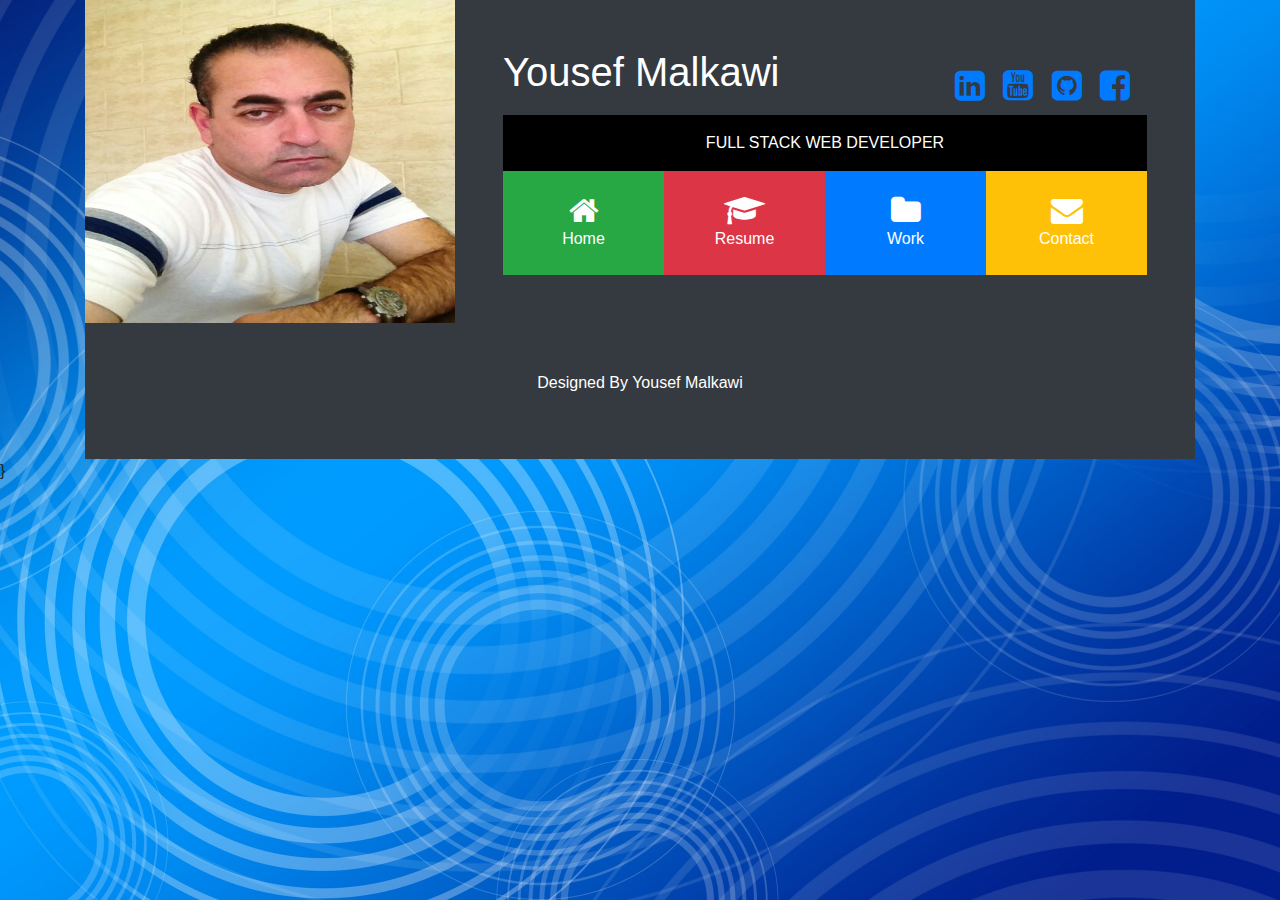
<file: index.html>
<DOCTYPE html>

<html>
    <head>
        <title> Yousef Malkawi | Welcome </title>
            <meta charset="utf-8">
  <meta name="viewport" content="width=device-width, initial-scale=1">
  <link rel="stylesheet" href="https://maxcdn.bootstrapcdn.com/bootstrap/4.1.3/css/bootstrap.min.css"> 
  <link rel="stylesheet" href="https://cdnjs.cloudflare.com/ajax/libs/font-awesome/4.7.0/css/font-awesome.min.css"> 
  <link rel="stylesheet" type="text/css" href="css/style.css">
    </head>
    <body>
    
        <header>
        <div class="container">
            <div class="row no-gutters">
                <div class="col-lg-4 col-md-4">
                    <img src="img/mypic.jpg">
                </div>
                 <div class="col-lg-8 col-md-8">
                     
                     <div class="d-flex flex-column">
                         <div class="p-5  bg-dark text-white text-center">
                         <div class="d-flex flex-row justify-content-between aligh-items-sm-center">
                             <h1>Yousef Malkawi</h1>
                             <div class="links"
   <i class="fas fa-igloo" aria-hidden="true"></i>
   <a href="https://www.linkedin.com/in/ymalkawi//" target="_blank"><i class="fa fa-linkedin-square" style="font-size:35px"></i></a>
   <a href="https://www.youtube.com/channel/UCixdvpr6Xuby2aAbhqkHkpQ//" target="_blank"><i class="fa fa-youtube-square" style="font-size:35px"></i></a>
   <a href="https://yousefmalkawi.github.io//" target="_blank"><i class="fa fa-github-square" style="font-size:35px"></i></a>
   <a href="https://www.facebook.com/malkawi.chicago" target="_blank"><i class="fa fa-facebook-square" style="font-size:35px"></i></a>
      </div>
                         </div>
                         <div class="p-3 text-white bg-black text-center text-uppercase"> Full Stack Web Developer
                     </div> 

                     <div class="d-flex flex-row text-center text-white align-items-start">
                        <div class="p-4 bg-success font-div" data-toggle="collapse" data-target="#home">
                            <i class="fa fa-home fa-2x d-block"></i>Home
                         </div>
                         <div class="p-4 bg-danger font-div" data-toggle="collapse" data-target="#resume">
                            <i class="fa fa-graduation-cap fa-2x d-block"></i>Resume
                         </div>
                         <div class="p-4 bg-primary font-div" data-toggle="collapse" data-target="#work">
                            <i class="fa fa-folder fa-2x d-block"></i>Work
                         </div>
                         <div class="p-4 bg-warning font-div" data-toggle="collapse" data-target="#contact">
                            <i class="fa fa-envelope fa-2x d-block"></i>Contact
                         </div>
                     </div>
                     </div>
                </div>
            </div>
            
        </div>
        
        </header>

        
        <div class="container">
            <div class="collapse" id="home">
                <div class="p-1 text-white bg-success">
                    <h1>Yousef Malkawi</h1>
                    <p>Full Stack Web Developer</p>
                    <p>Phone No:+1-708-737-1122</p>
                    <p>E-Mail: malkawi.chicago@gmail.com</p>
                    <p>Skype ID: malkawi72</p>
                    <p>Location: Chicago - IL</p>
                </div>
                
                <div class="card card-body">
                    <h2>My Skills</h2><br>

                    <h4>HTML/HTML5</h4>
                    <div class="progress mb-4">
                        <div class="progress-bar progress-bar-striped progress-bar-animated" style="width:100%"></div>
                    </div>
                    
                      <h4>CSS/CSS3</h4>
                    <div class="progress mb-4">
                        <div class="progress-bar progress-bar-striped progress-bar-animated" style="width:100%"></div>
                    </div>
                    
                      <h4>JavaScript</h4>
                    <div class="progress mb-4">
                        <div class="progress-bar progress-bar-striped progress-bar-animated" style="width:100%"></div>
                    </div>
                    
                      <h4>Angular.JS</h4>
                    <div class="progress mb-4">
                        <div class="progress-bar progress-bar-striped progress-bar-animated" style="width:100%"></div>
                    </div>
                    
                      <h4>Node.JS</h4>
                    <div class="progress mb-4">
                        <div class="progress-bar progress-bar-striped progress-bar-animated" style="width:90%"></div>
                    </div>
                    
                      <h4>JQuery</h4>
                    <div class="progress mb-4">
                        <div class="progress-bar progress-bar-striped progress-bar-animated" style="width:195%"></div>
                    </div>
                      <h4>PHP</h4>
                    <div class="progress mb-4">
                        <div class="progress-bar progress-bar-striped progress-bar-animated" style="width:70%"></div>
                    </div>
                      <h4>Java</h4>
                    <div class="progress mb-4">
                        <div class="progress-bar progress-bar-striped progress-bar-animated" style="width:65%"></div>
                    </div>
                    <h4>Git</h4>
                    <div class="progress mb-4">
                        <div class="progress-bar progress-bar-striped progress-bar-animated" style="width:100%"></div>
                    </div>
                    <h4>SASS</h4>
                    <div class="progress mb-4">
                        <div class="progress-bar progress-bar-striped progress-bar-animated" style="width:100%"></div>
                    </div>
                    <h4>JSON</h4>
                    <div class="progress mb-4">
                        <div class="progress-bar progress-bar-striped progress-bar-animated" style="width:100%"></div>
                    </div>
                     <h4>BOOTSTRAP</h4>
                    <div class="progress mb-4">
                        <div class="progress-bar progress-bar-striped progress-bar-animated" style="width:100%"></div>
                    </div>
                     <h4>UNIX & lINUX</h4>
                    <div class="progress mb-4">
                        <div class="progress-bar progress-bar-striped progress-bar-animated" style="width:100%"></div>
                    </div>
                </div>

            </div>

            <div class="collapse" id="Resume">
                 <div class="p-1 text-white bg-danger">
                    <h1>Yousef Malkawi</h1>
                    <p>Full Stack Web Developer</p>
                    <p>Phone No:+1-708-737-1122</p>
                    <p>E-Mail: malkawi.chicago@gmail.com</p>
                    <p>Skype ID: malkawi72</p>
                    <p>Location: Chicago - IL</p>
                </div>
                
                <div class="card card-body text-center bg-success text-white">
                    <h2>Summary</h2>  
                </div>

                <div class="card-deck text-center ">
                    <div class="card">
                    <div class="card-body">
                        
                        <p class="bg-dark text-white p-2">Over 6+ years of extensive experience in IT experience as a Front-End Developer, developed and supported of web & Enterprise applications.</p>
                        
                        <p class="bg-dark text-white p-2">Solid experience in developing web pages using HTML/HTML5, XML, CSS/CSS3, SASS, JavaScript, React JS, JQuery, JSON, Node.js, Ajax, Bootstrap, and Angular (JS, 2, 4).</p>
                        <p class="bg-dark text-white p-2">Good experience on Eclipse, Oracle, Unix, Linux, SQL, MySQL, Express, Frontend toolkits, and ScrumMaster.</p>
                        <p class="bg-dark text-white p-2">Good experience in development of E-commerce and retail applications.</p>
                        <p class="bg-dark text-white p-2">Good in analyzing legacy systems and migrating onto new technology stack.</p>
                        <p class="bg-dark text-white p-2">Good in analyzing legacy systems and migrating onto new technology stack.</p>
                        <p class="bg-dark text-white p-2">Good experience in agile software development process.</p>
                        <p class="bg-dark text-white p-2">Good experience in continues integration and continuous delivery model.</p>
                        <p class="bg-dark text-white p-2">Team player with excellent technical, communication & inter personal skills.</p>
                        <p class="bg-dark text-white p-2">Ability to learn new technologies and quickly adaptable.</p>
                    </div>
                </div>
  
            </div>
           <div class="card card-body text-center bg-danger text-white">
                    <h2>Education</h2>  
                </div>

                <div class="card-deck">
                    <div class="card">
                    
                    <div class="card-body">
                        
                        <p class="bg-dark text-white p-2">Colorado Technical University – Colorado Springs, CO   12/2015     Master of Science in Information Technology, Network Management.</p>
                        
                        <p class="bg-dark text-white p-2">Colorado Technical University – Colorado Springs, CO  12/2011   Bachelor of Science in Information Technology, Software System Engineering.</p>
                        <p class="bg-dark text-white p-2">Colorado Technical University – Colorado Springs, CO   12/2009
                         Associate of Science in Information Technology, Software System Engineering.</p>
                       
                        
                    </div>
                </div>
  
            </div>
              <div class="card card-body text-center bg-danger text-white">
                    <h2>Certifications</h2>   
                </div>

                <div class="card-deck text-center">
                    <div class="card">

                    <div class="card-body">
                        
                        <p class="bg-dark text-white p-2">Microtrain Bootcamp Technologies – Chicago, IL       06/2018  Certified Scrum Master (CSM). Agile Full Stack Web & Hybrid Mobile Application Development.</p>
                        
                        <p class="bg-dark text-white p-2">Certificate of completion in Client Java Programming. Colorado Tech University, 05/2009.</p>
                        <p class="bg-dark text-white p-2">Certificate of completion in Object Oriented Methods. Colorado Tech University, 02/2010.</p>
                        <p class="bg-dark text-white p-2">Certificate of completion in Unix Network Administration. Colorado Tech University, 06/2008.</p>
                       
                    </div>
                </div>
            </div>
         <div class="card card-body text-center bg-danger text-white">
                    <h2>Technical Skills</h2>  
                </div>

                <div class="card-deck text-center">
                    <div class="card">
                    <div class="card-body">
                        
                        <p class="bg-dark text-white p-2">Platforms: Linux, Windows, Mac, LAMP, MEAN, NodeJS, Angular, Ionic. Cordova.</p>
                        
                        <p class="bg-dark text-white p-2">Operating Windows: Windows XP, Windows 8, 8.1, 9, 10, UNIX, and LINUX.</p>
                        <p class="bg-dark text-white p-2">IDE: Eclipse, NetBeans, Visual Studio Code (VSC), and Bash.</p>
                        <p class="bg-dark text-white p-2">Database: MySQL, MongoDB.</p>
                        <p class="bg-dark text-white p-2">Tools: VS Code, Gulp SSH, Git.</p>
                        
                    </div>
                </div>
  
            </div>
            <div class="card card-body text-center bg-danger text-white">
                    <h2>Professional Experiance</h2> <br>
                    <p> Ward Mobile Chicago IL ... 02/2013 - 11/2018</p> 
                </div>

                <div class="card-deck text-center">
                    <div class="card">
                    <div class="card-header text-uppercase font-weight-bold text-center bg-success" > Full Stack Web Developer</div>
                    <p>Small, privately owned business selling mobile phones for providers like T-Mobile, Verizon & others.  It is also a retail store for phone accessories, phone repairs and some hardware/software upgrades and updates on a personal level.  Branch for the IT needs such as installing, debugging, testing, maintaining, and repairing software on computers, laptops, Android and IOS. This service provided to customers who needed websites created from scratch, websites updated, edited or maintained.</p>
                    <div class="card-body">
                        
                        <p class="bg-dark text-white p-2">Full stack LAMP.</p>
                        
                        <p class="bg-dark text-white p-2">Full stack JavaScript with a focus on MEAN.</p>
                        <p class="bg-dark text-white p-2">Hybrid Mobile Development.</p>
                        <p class="bg-dark text-white p-2">Design and implement development processes.</p>
                        <p class="bg-dark text-white p-2">Strong foundation in JavaScript along with AngularJS 1.2/1.5 and familiarity with Angular 2, and 4</p>
                        <p class="bg-dark text-white p-2">Experience on working with customer directives, controllers, services, filters modules of AngularJS.</p>
                        <p class="bg-dark text-white p-2">Good experience in developing the single page applications using AngularJS.</p>
                        <p class="bg-dark text-white p-2">Built several websites and applications using HTML, MySQL, HTML, CSS and JavaScript.</p>
                        <p class="bg-dark text-white p-2">Building and Packaging custom tools/plugins and component as npm node packages.</p>
                        <p class="bg-dark text-white p-2">Using NodeJS to create, build and launch server.</p>
                        <p class="bg-dark text-white p-2">Create data APIs with Node JS</p>
                        <p class="bg-dark text-white p-2">Conceives and implements development strategies.</p>
                        <p class="bg-dark text-white p-2">greeting customers and processing daily sales transactions over the phone or by different credit cards terminals.</p>
                        <p class="bg-dark text-white p-2">Tested the application on various carries like AT&T, Spring and T-Mobile.</p>
                        <p class="bg-dark text-white p-2">Created web browser for both android and IOS based mobile phones.</p>
                        <p class="bg-dark text-white p-2">Conceptualized, designed, developed and deployed preloaded games and applications for android and IOS phones.</p>
                    </div>
                </div>
            
            </div>
            </div>
             <div class="collapse" id="work">
                <div class="p-1 text-white bg-primary">
                    <h1><bold><------COMING SOON ------></bold></h1>
                   
                </div>
             </div>

             <div class="collapse" id="contact">
                <div class="p-1 text-white bg-warning">
                    <h1>Yousef Malkawi</h1>
                    <p>Full Stack Web Developer</p>
                    <p>Phone No:+1-708-737-1122</p>
                    <p>E-Mail: malkawi.chicago@gmail.com</p>
                    <p>Skype ID: malkawi72</p>
                    <p>Location: Chicago - IL</p>
                </div>
                <div class="card card-body">
                    <div class="row justify-content-center">
                        <div class="col-lg-8 col-md-8 col-12">
                            <form>
                                
                                <div class="form-group">
                                    <div class="input-group input-group-lg">
                                        <span class="input-group-addon bg-warning text-white p-3"><i class="fa fa-user"></i></span>
                                      <input type="text" name="" class="form-control bg-dark text-white" placeholder="Name">
                                        
                                    </div>
                                    
                                </div>
                                <div class="form-group">
                                    <div class="input-group input-group-lg">
                                        <span class="input-group-addon bg-warning text-white p-3"><i class="fa fa-envelope"></i></span>
                                      <input type="text" name="" class="form-control bg-dark text-white" placeholder="Email">
                                        
                                    </div>
                                    
                                </div>
                                <div class="form-group">
                                    <div class="input-group input-group-lg">
                                        <span class="input-group-addon bg-warning text-white p-3"><i class="fa fa-envelope"></i></span>
                                      <input type="text" name="" class="form-control bg-dark text-white" placeholder="Message">
                                        
                                    </div>  
                                </div>
                                <input type="submit" class="btn btn-danger" value="Send">
                            </form>
                            
                        </div>
                        
                    </div>
                </div>

             </div>

            </div>
        

     
      
     <div class="container">
    <footer class="p-5 bg-dark text-center text-white">
    <p>Designed By Yousef Malkawi</p>
        
    </footer>
        </div>
    <script src="https://ajax.googleapis.com/ajax/libs/jquery/3.3.1/jquery.min.js"></script>
  <script src="https://cdnjs.cloudflare.com/ajax/libs/popper.js/1.14.3/umd/popper.min.js"></script>
  <script src="https://maxcdn.bootstrapcdn.com/bootstrap/4.1.3/js/bootstrap.min.js"></script>

   <script type="text/javascript">

    $('.font-div').click(function(){
        $('.collapse').collapse('hide');
    });
       

   </script>



    </body>
    }
</html>
</file>
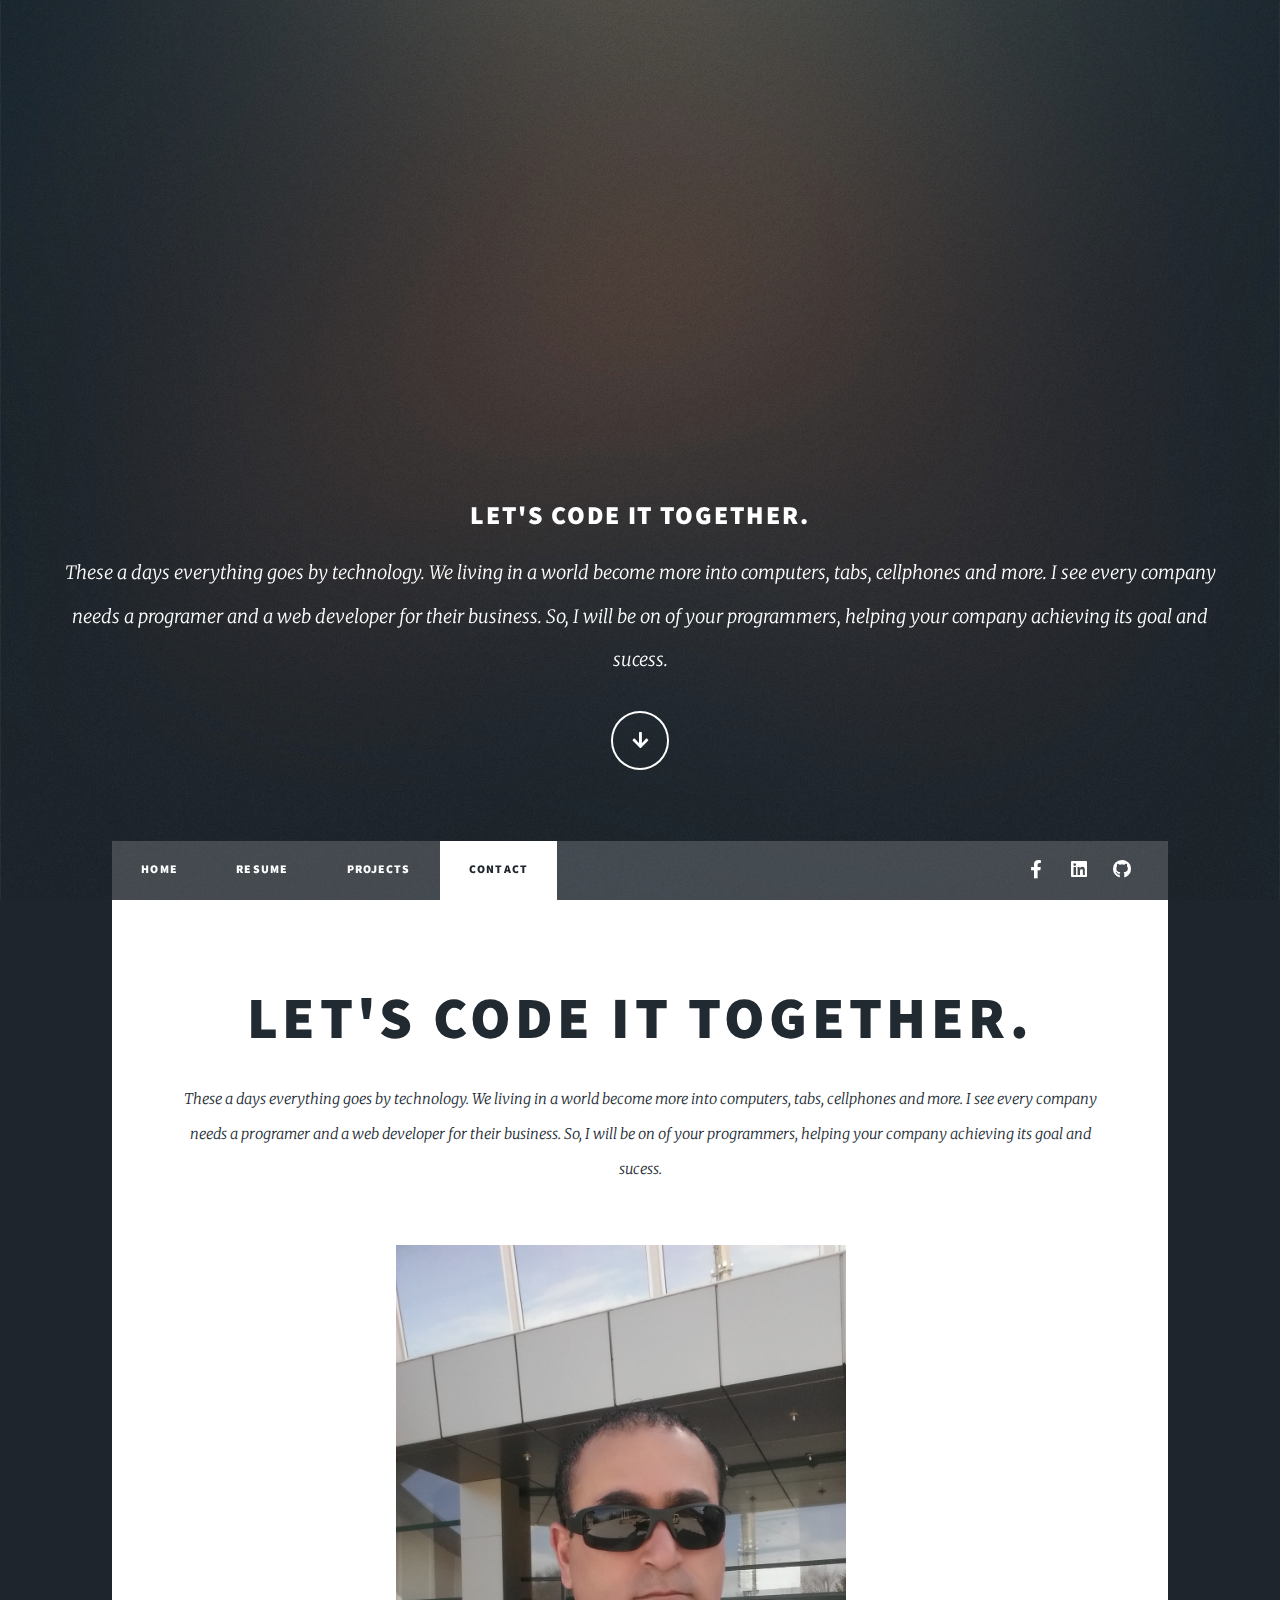
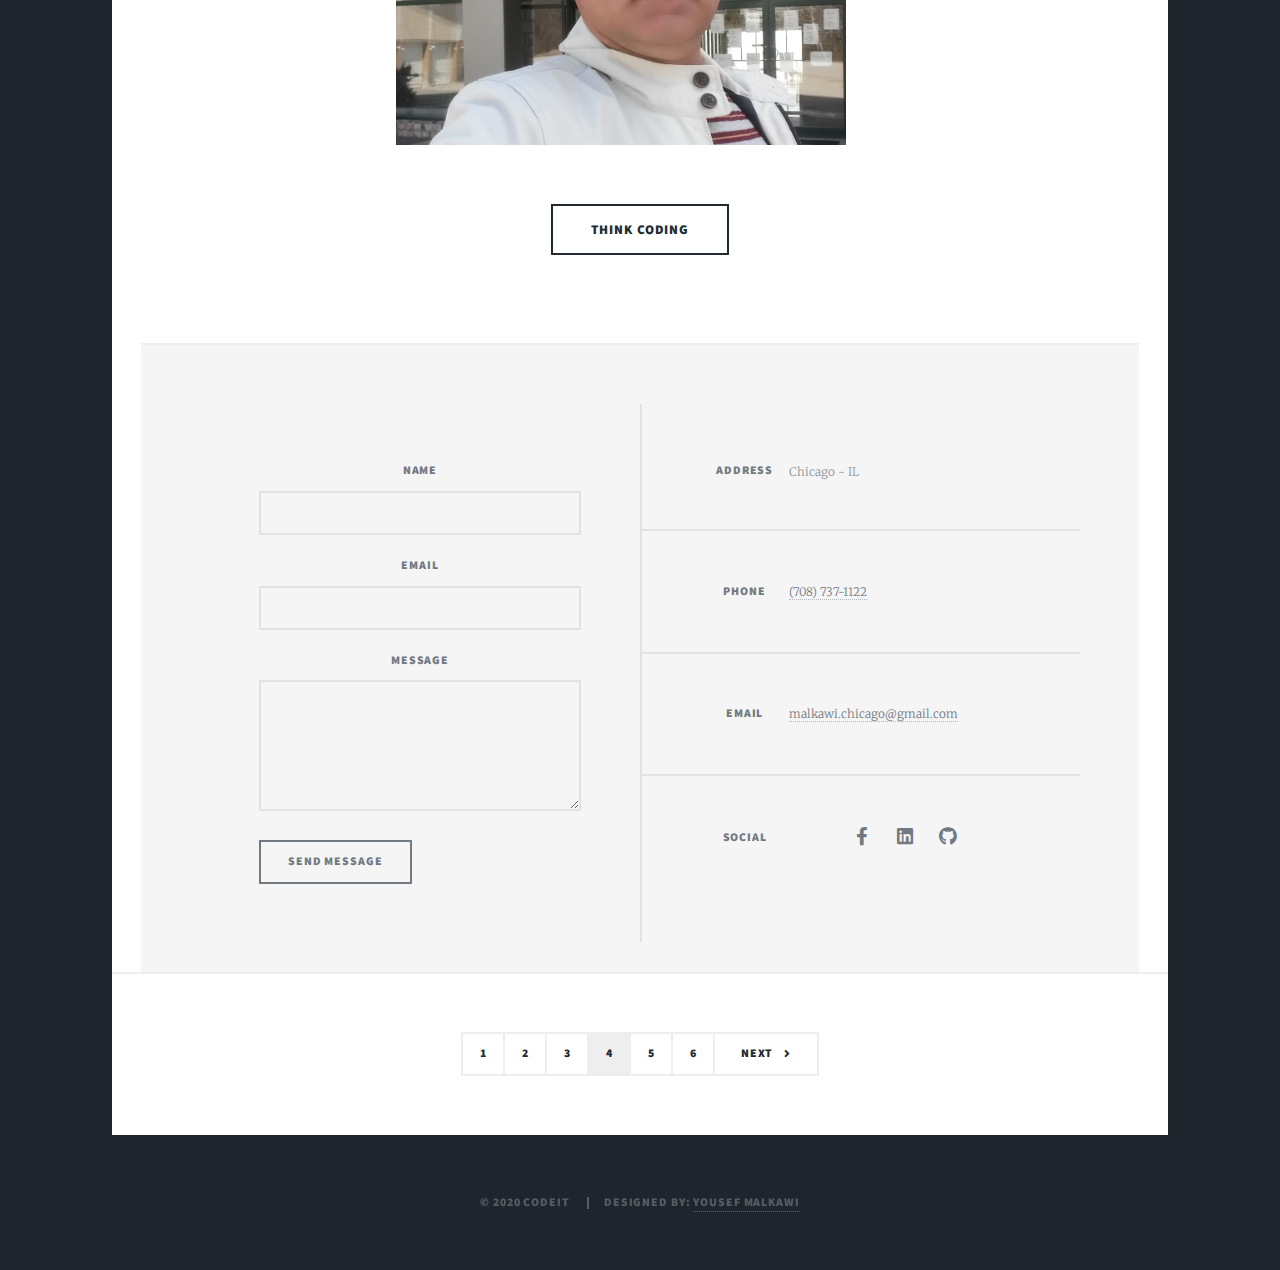
<file: contact.html>
<!DOCTYPE HTML>
<!--

-->
<html>
	<head>
		<title>Yousef Malkawi</title>
		<meta charset="utf-8" />
		<meta name="viewport" content="width=device-width, initial-scale=1, user-scalable=no" />
		<link rel="stylesheet" href="assets/css/main.css" />
		<noscript><link rel="stylesheet" href="assets/css/noscript.css" /></noscript>
	</head>
	<body class="is-preload">

		<!-- Wrapper -->
			<div id="wrapper" class="fade-in">

				<!-- Intro -->
					<div id="intro">
						<h2><a href="#">Let's Code it Together.</a></h2>
									<p>These a days everything goes by technology. We living in a world become more into computers, tabs, cellphones and more. I see every company needs a programer and a web developer for their business. So, I will be on of your programmers, helping your company achieving its goal and sucess.</p>
						<ul class="actions">
							<li><a href="#header" class="button icon solid solo fa-arrow-down scrolly">Continue</a></li>
						</ul>
					</div>

				<!-- Header -->
					<header id="header">
						<a href="index.html" class="logo">Hire Me</a>
					</header>

				<!-- Nav -->
					<nav id="nav">
						<ul class="links">
							<li><a href="index.html">Home</a></li>
							<li><a href="resume.html">Resume</a></li>
							<li><a href="projects.html">Projects</a></li>
							<li class="active" ><a href="contact.html">Contact</a></li>
						</ul>
						<ul class="icons">
							<li><a href="https://www.facebook.com/malkawi.chicago" class="icon brands fa-facebook-f"><span class="label">Facebook</span></a></li>
							<li><a href="https://www.linkedin.com/in/ymalkawi/" class="icon brands fa-linkedin"><span class="label">Linkedin</span></a></li>
							<li><a href="https://github.com/youranswer" class="icon brands fa-github"><span class="label">GitHub</span></a></li>
							
						</ul>
					</nav>

				<!-- Main -->
					<div id="main">

						<!-- Featured Post -->
							<article class="post featured">
								<header class="major">
									
									<h2><a href="#">Let's Code it Together.</a></h2>
									<p>These a days everything goes by technology. We living in a world become more into computers, tabs, cellphones and more. I see every company needs a programer and a web developer for their business. So, I will be on of your programmers, helping your company achieving its goal and sucess.</p>
								</header>
								<a href="#" class="image main"><img src="../images/mebulgaria.jpg" alt="" /></a>
								<ul class="actions special">
									<li><a href="#" class="button large">Think Coding</a></li>
								</ul>
							</article>
                             
					
							
							
	
	
							

						<!-- Footer -->
						<footer id="footer">
							<section>
								<form method="post" action="#">
									<div class="fields">
										<div class="field">
											<label for="name">Name</label>
											<input type="text" name="name" id="name" />
										</div>
										<div class="field">
											<label for="email">Email</label>
											<input type="text" name="email" id="email" />
										</div>
										<div class="field">
											<label for="message">Message</label>
											<textarea name="message" id="message" rows="3"></textarea>
										</div>
									</div>
									<ul class="actions">
										<li><input type="submit" value="Send Message" /></li>
									</ul>
								</form>
							</section>
							<section class="split contact">
								<section class="alt">
									<h3>Address</h3>
									<p>Chicago - IL</p>
								</section>
								<section>
									<h3>Phone</h3>
									<p><a href="#">(708) 737-1122</a></p>
								</section>
								<section>
									<h3>Email</h3>
									<p><a href="#">malkawi.chicago@gmail.com</a></p>
								</section>
								<section>
									<h3>Social</h3>
									<ul class="icons">
										<li><a href="https://www.facebook.com/malkawi.chicago" class="icon brands fa-facebook-f"><span class="label">Facebook</span></a></li>
										<li><a href="https://www.linkedin.com/in/ymalkawi/" class="icon brands fa-linkedin"><span class="label">Linkedin</span></a></li>
										<li><a href="https://github.com/yousefmalkawi" class="icon brands fa-github"><span class="label">GitHub</span></a></li>
										
									</ul>
								</section>
							</section>
						</footer>
	                      <!-- Footer -->
							<footer>
								<div class="pagination">
									<!--<a href="#" class="previous">Prev</a>-->
									<a href="#" class="page">1</a>
									<a href="#" class="page">2</a>
									<a href="#" class="page">3</a>
									<a href="#" class="page active">4</a>
									<a href="#" class="page">5</a>
									<a href="#" class="page">6</a>
									<a href="#" class="next">Next</a>
								</div>
							</footer>
							</div>
					<!-- Copyright -->
						<div id="copyright">
							<ul><li>&copy; 2020 CodeIT</li>
							<li>Designed By: <a href="#">Yousef Malkawi</a></li></ul>
						</div>
	
				
	
			<!-- Scripts -->
				<script src="assets/js/jquery.min.js"></script>
				<script src="assets/js/jquery.scrollex.min.js"></script>
				<script src="assets/js/jquery.scrolly.min.js"></script>
				<script src="assets/js/browser.min.js"></script>
				<script src="assets/js/breakpoints.min.js"></script>
				<script src="assets/js/util.js"></script>
				<script src="assets/js/main.js"></script>
	
		</body>
	</html>
</file>
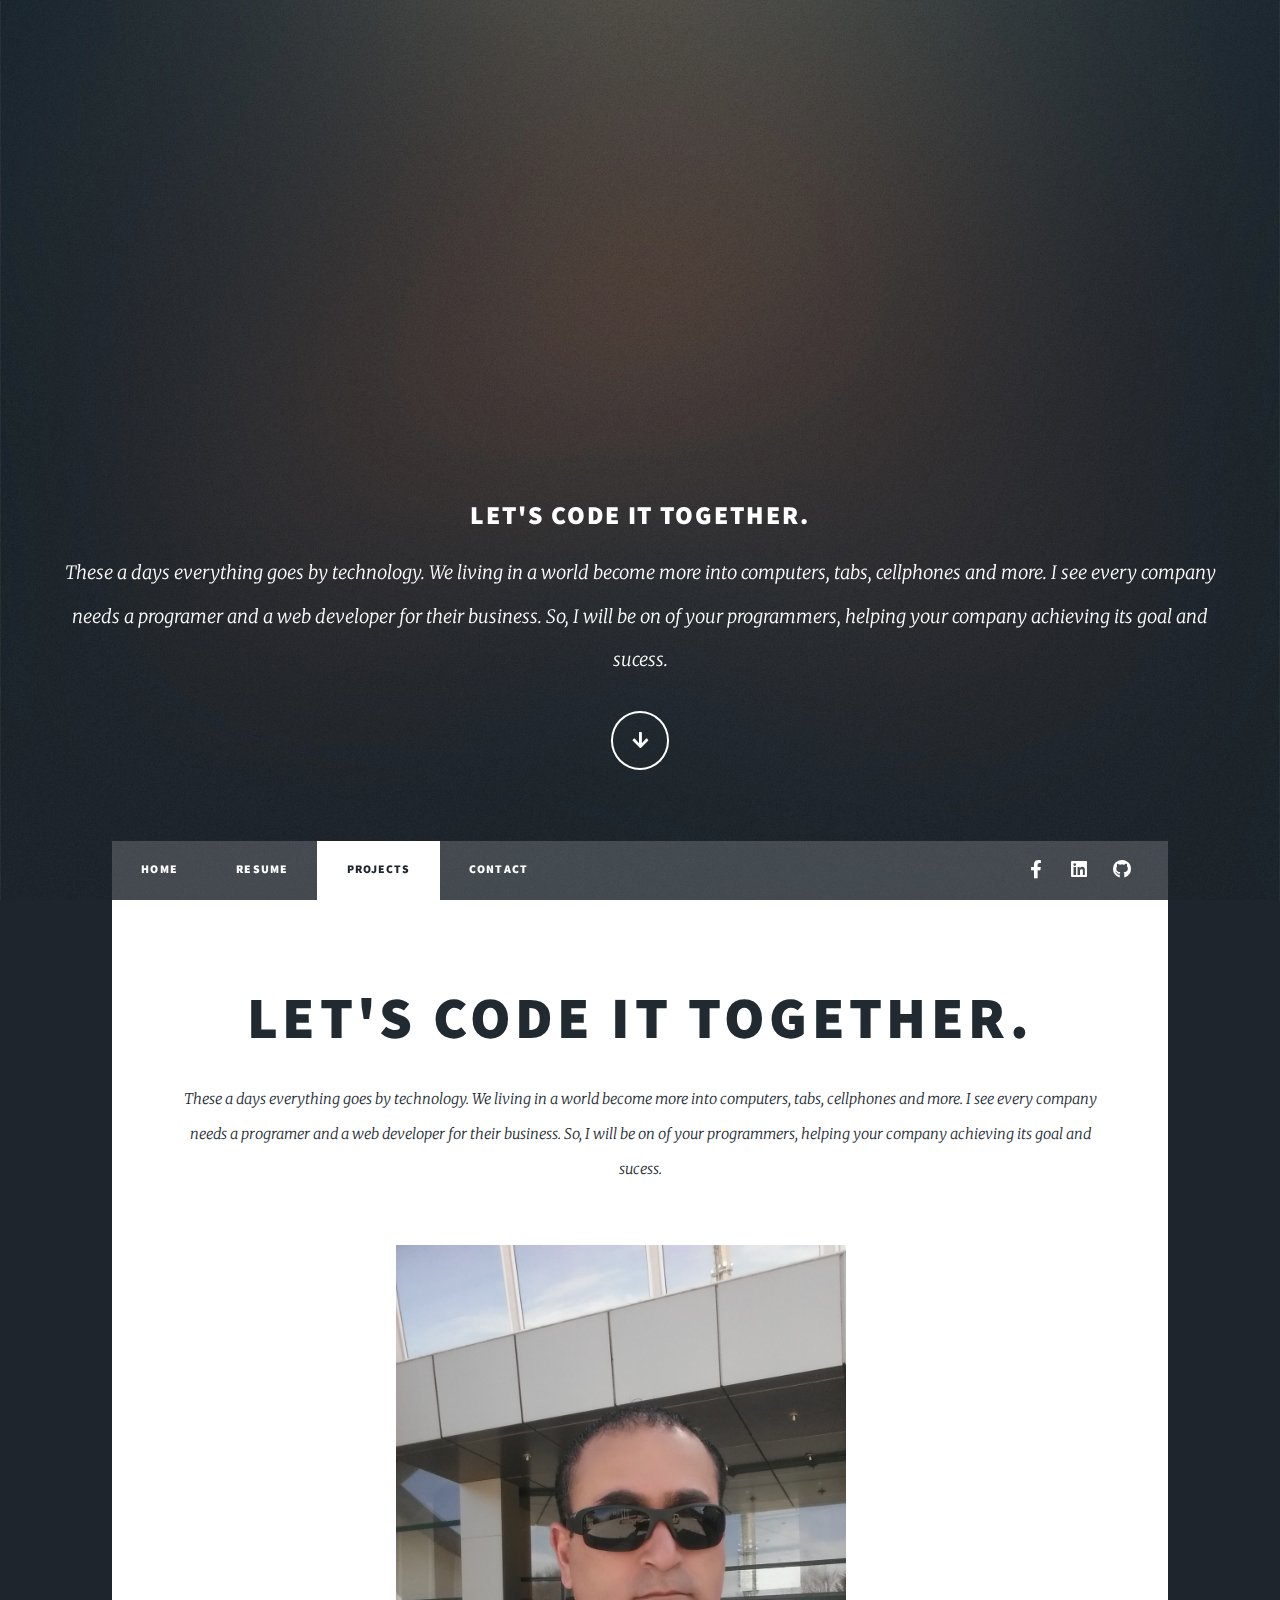
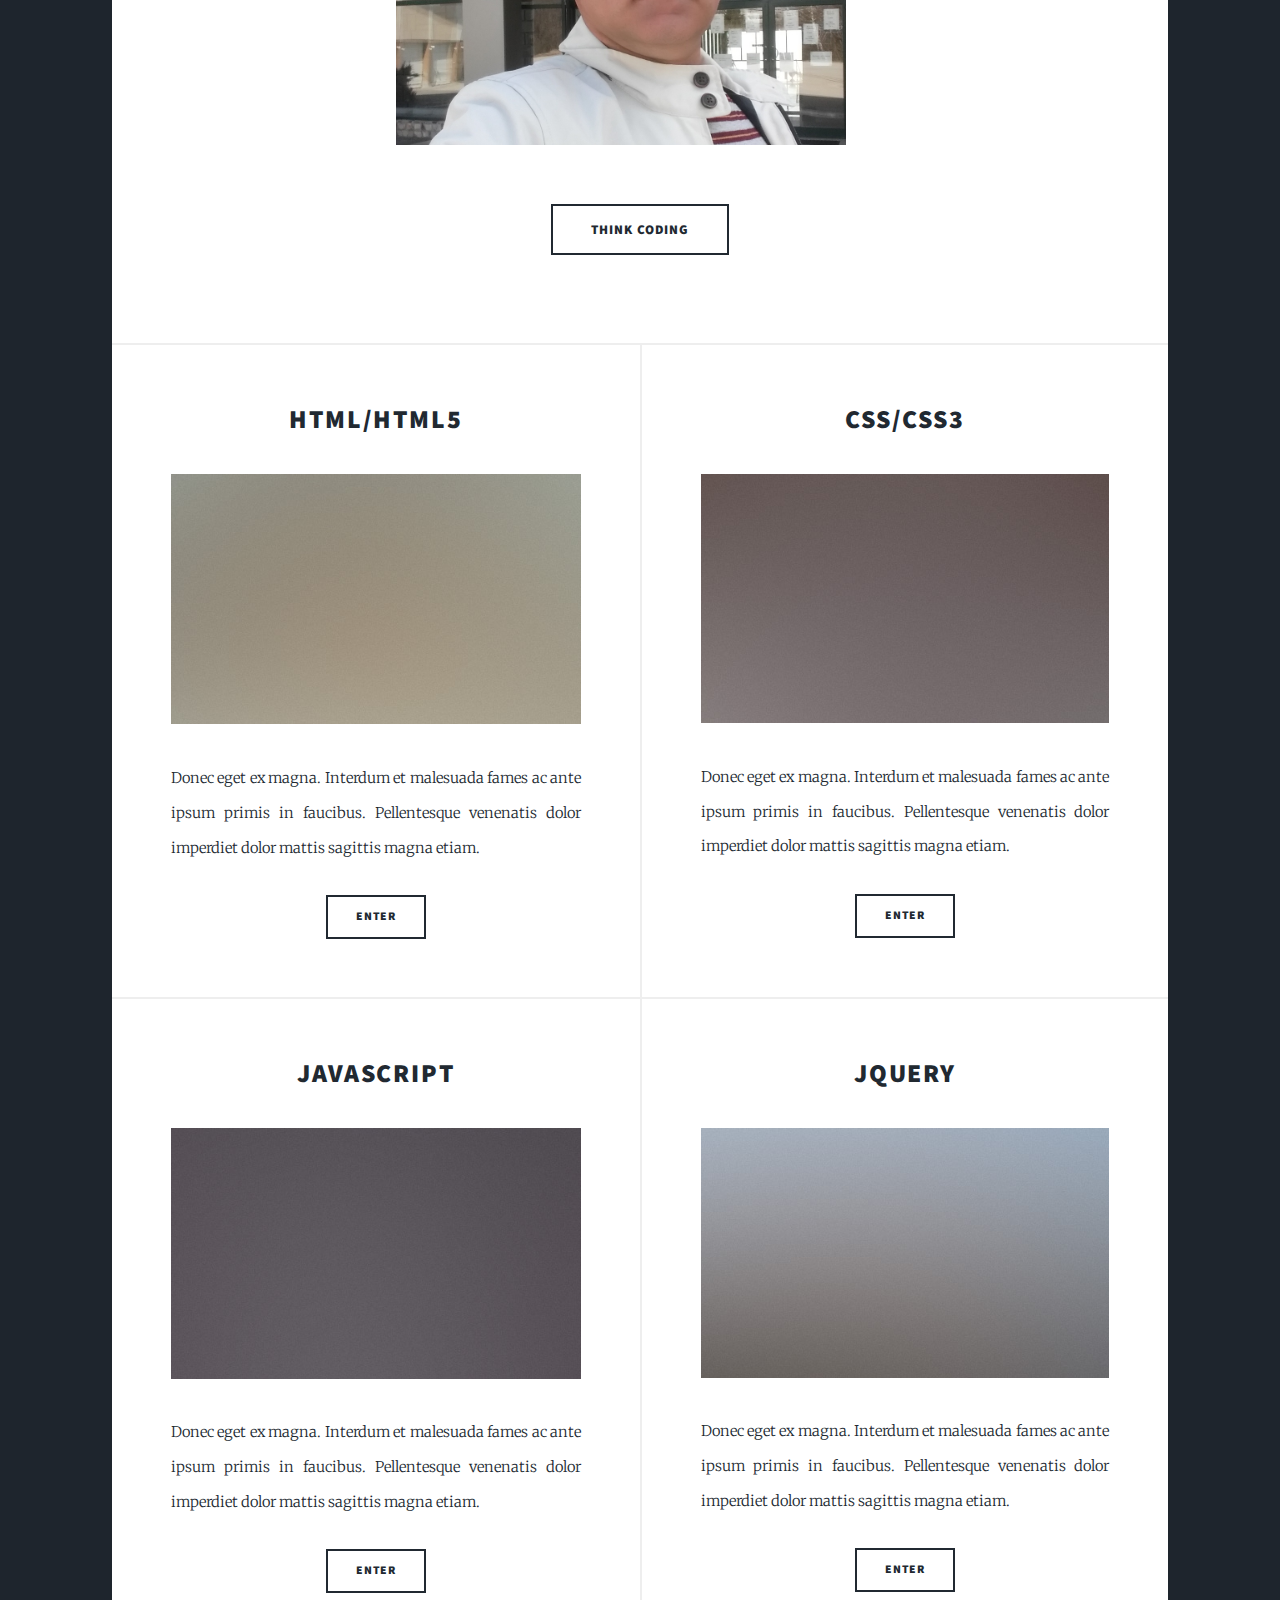
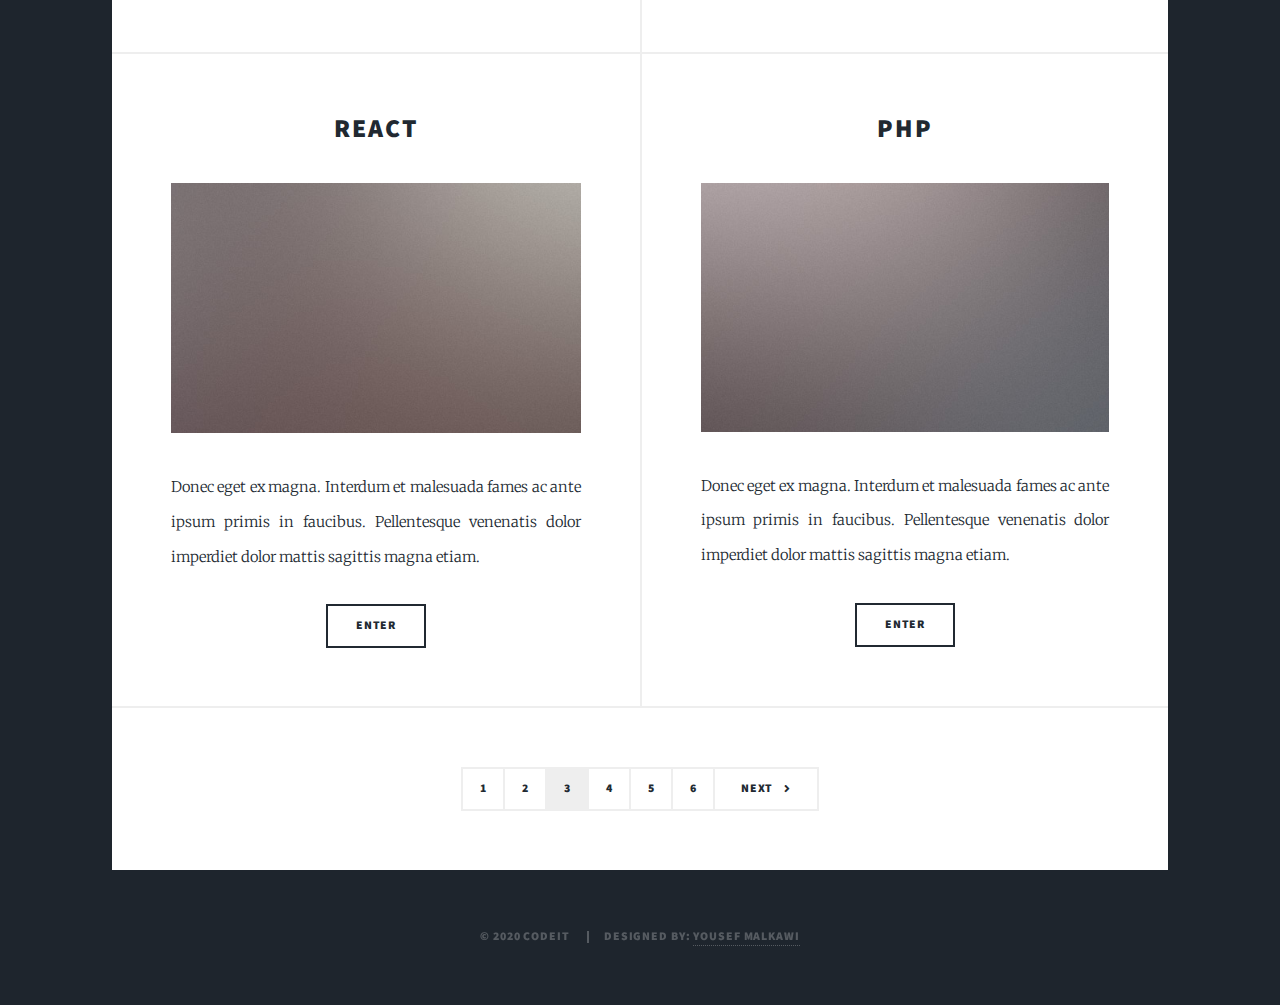
<file: projects.html>
<!DOCTYPE HTML>
<!--

-->
<html>
	<head>
		<title>Yousef Malkawi</title>
		<meta charset="utf-8" />
		<meta name="viewport" content="width=device-width, initial-scale=1, user-scalable=no" />
		<link rel="stylesheet" href="assets/css/main.css" />
		<noscript><link rel="stylesheet" href="assets/css/noscript.css" /></noscript>
	</head>
	<body class="is-preload">

		<!-- Wrapper -->
			<div id="wrapper" class="fade-in">

				<!-- Intro -->
					<div id="intro">
						<h2><a href="#">Let's Code it Together.</a></h2>
									<p>These a days everything goes by technology. We living in a world become more into computers, tabs, cellphones and more. I see every company needs a programer and a web developer for their business. So, I will be on of your programmers, helping your company achieving its goal and sucess.</p>
						<ul class="actions">
							<li><a href="#header" class="button icon solid solo fa-arrow-down scrolly">Continue</a></li>
						</ul>
					</div>

				<!-- Header -->
					<header id="header">
						<a href="index.html" class="logo">Hire Me</a>
					</header>

				<!-- Nav -->
					<nav id="nav">
						<ul class="links">
							<li><a href="index.html">Home</a></li>
							<li><a href="resume.html">Resume</a></li>
							<li class="active" ><a href="projects.html">Projects</a></li>
							<li><a href="contact.html">Contact</a></li>
						</ul>
						<ul class="icons">
							<li><a href="https://www.facebook.com/malkawi.chicago" class="icon brands fa-facebook-f"><span class="label">Facebook</span></a></li>
							<li><a href="https://www.linkedin.com/in/ymalkawi/" class="icon brands fa-linkedin"><span class="label">Linkedin</span></a></li>
							<li><a href="https://github.com/yousefmalkawi" class="icon brands fa-github"><span class="label">GitHub</span></a></li>
							
						</ul>
					</nav>

				<!-- Main -->
					<div id="main">

						<!-- Featured Post -->
							<article class="post featured">
								<header class="major">
									
									<h2><a href="#">Let's Code it Together.</a></h2>
									<p>These a days everything goes by technology. We living in a world become more into computers, tabs, cellphones and more. I see every company needs a programer and a web developer for their business. So, I will be on of your programmers, helping your company achieving its goal and sucess.</p>
								</header>
								<a href="#" class="image main"><img src="../images/mebulgaria.jpg" alt="" /></a>
								<ul class="actions special">
									<li><a href="#" class="button large">Think Coding</a></li>
								</ul>
							</article>

						<!-- Posts -->
							<section class="posts">
								<article>
									<header>
										
										<h2><a href="#">HTML/HTML5</a></h2>
										
									</header>
									<a href="#" class="image fit"><img src="images/pic02.jpg" alt="" /></a>
									<p>Donec eget ex magna. Interdum et malesuada fames ac ante ipsum primis in faucibus. Pellentesque venenatis dolor imperdiet dolor mattis sagittis magna etiam.</p>
									<ul class="actions special">
										<li><a href="#" class="button">Enter</a></li>
									</ul>
								</article>
								<article>
									<header>
										
										<h2><a href="#">CSS/CSS3</a></h2>
									</header>
									<a href="#" class="image fit"><img src="images/pic03.jpg" alt="" /></a>
									<p>Donec eget ex magna. Interdum et malesuada fames ac ante ipsum primis in faucibus. Pellentesque venenatis dolor imperdiet dolor mattis sagittis magna etiam.</p>
									<ul class="actions special">
										<li><a href="#" class="button">Enter</a></li>
									</ul>
								</article>
								<article>
									<header>
										
										<h2><a href="#">JavaScript</a></h2>
									</header>
									<a href="#" class="image fit"><img src="images/pic04.jpg" alt="" /></a>
									<p>Donec eget ex magna. Interdum et malesuada fames ac ante ipsum primis in faucibus. Pellentesque venenatis dolor imperdiet dolor mattis sagittis magna etiam.</p>
									<ul class="actions special">
										<li><a href="#" class="button">Enter</a></li>
									</ul>
								</article>
								<article>
									<header>
										
										<h2><a href="#">JQuery</a></h2>
									</header>
									<a href="#" class="image fit"><img src="images/pic05.jpg" alt="" /></a>
									<p>Donec eget ex magna. Interdum et malesuada fames ac ante ipsum primis in faucibus. Pellentesque venenatis dolor imperdiet dolor mattis sagittis magna etiam.</p>
									<ul class="actions special">
										<li><a href="#" class="button">Enter</a></li>
									</ul>
								</article>
								<article>
									<header>
										
										<h2><a href="#">React</a></h2>
									</header>
									<a href="#" class="image fit"><img src="images/pic06.jpg" alt="" /></a>
									<p>Donec eget ex magna. Interdum et malesuada fames ac ante ipsum primis in faucibus. Pellentesque venenatis dolor imperdiet dolor mattis sagittis magna etiam.</p>
									<ul class="actions special">
										<li><a href="#" class="button">Enter</a></li>
									</ul>
								</article>
								<article>
									<header>
										
										<h2><a href="#">PHP</a></h2>
									</header>
									<a href="#" class="image fit"><img src="images/pic07.jpg" alt="" /></a>
									<p>Donec eget ex magna. Interdum et malesuada fames ac ante ipsum primis in faucibus. Pellentesque venenatis dolor imperdiet dolor mattis sagittis magna etiam.</p>
									<ul class="actions special">
										<li><a href="#" class="button">Enter</a></li>
									</ul>
								</article>
							</section>

						<!-- Footer -->
							<footer>
								<div class="pagination">
									<!--<a href="#" class="previous">Prev</a>-->
									<a href="#" class="page">1</a>
									<a href="#" class="page">2</a>
									<a href="#" class="page active">3</a>
									<a href="#" class="page">4</a>
									<a href="#" class="page">5</a>
									<a href="#" class="page">6</a>
									<a href="#" class="next">Next</a>
								</div>
							</footer>

					</div>

				<!-- Footer -->
					<footer id="footer">
						
					</footer>

				<!-- Copyright -->
					<div id="copyright">
						<ul><li>&copy; 2020 CodeIT</li>
						<li> Designed By: <a href="#">Yousef Malkawi</a></li></ul>
					</div>

			</div>

		<!-- Scripts -->
			<script src="assets/js/jquery.min.js"></script>
			<script src="assets/js/jquery.scrollex.min.js"></script>
			<script src="assets/js/jquery.scrolly.min.js"></script>
			<script src="assets/js/browser.min.js"></script>
			<script src="assets/js/breakpoints.min.js"></script>
			<script src="assets/js/util.js"></script>
			<script src="assets/js/main.js"></script>

	</body>
</html>
</file>
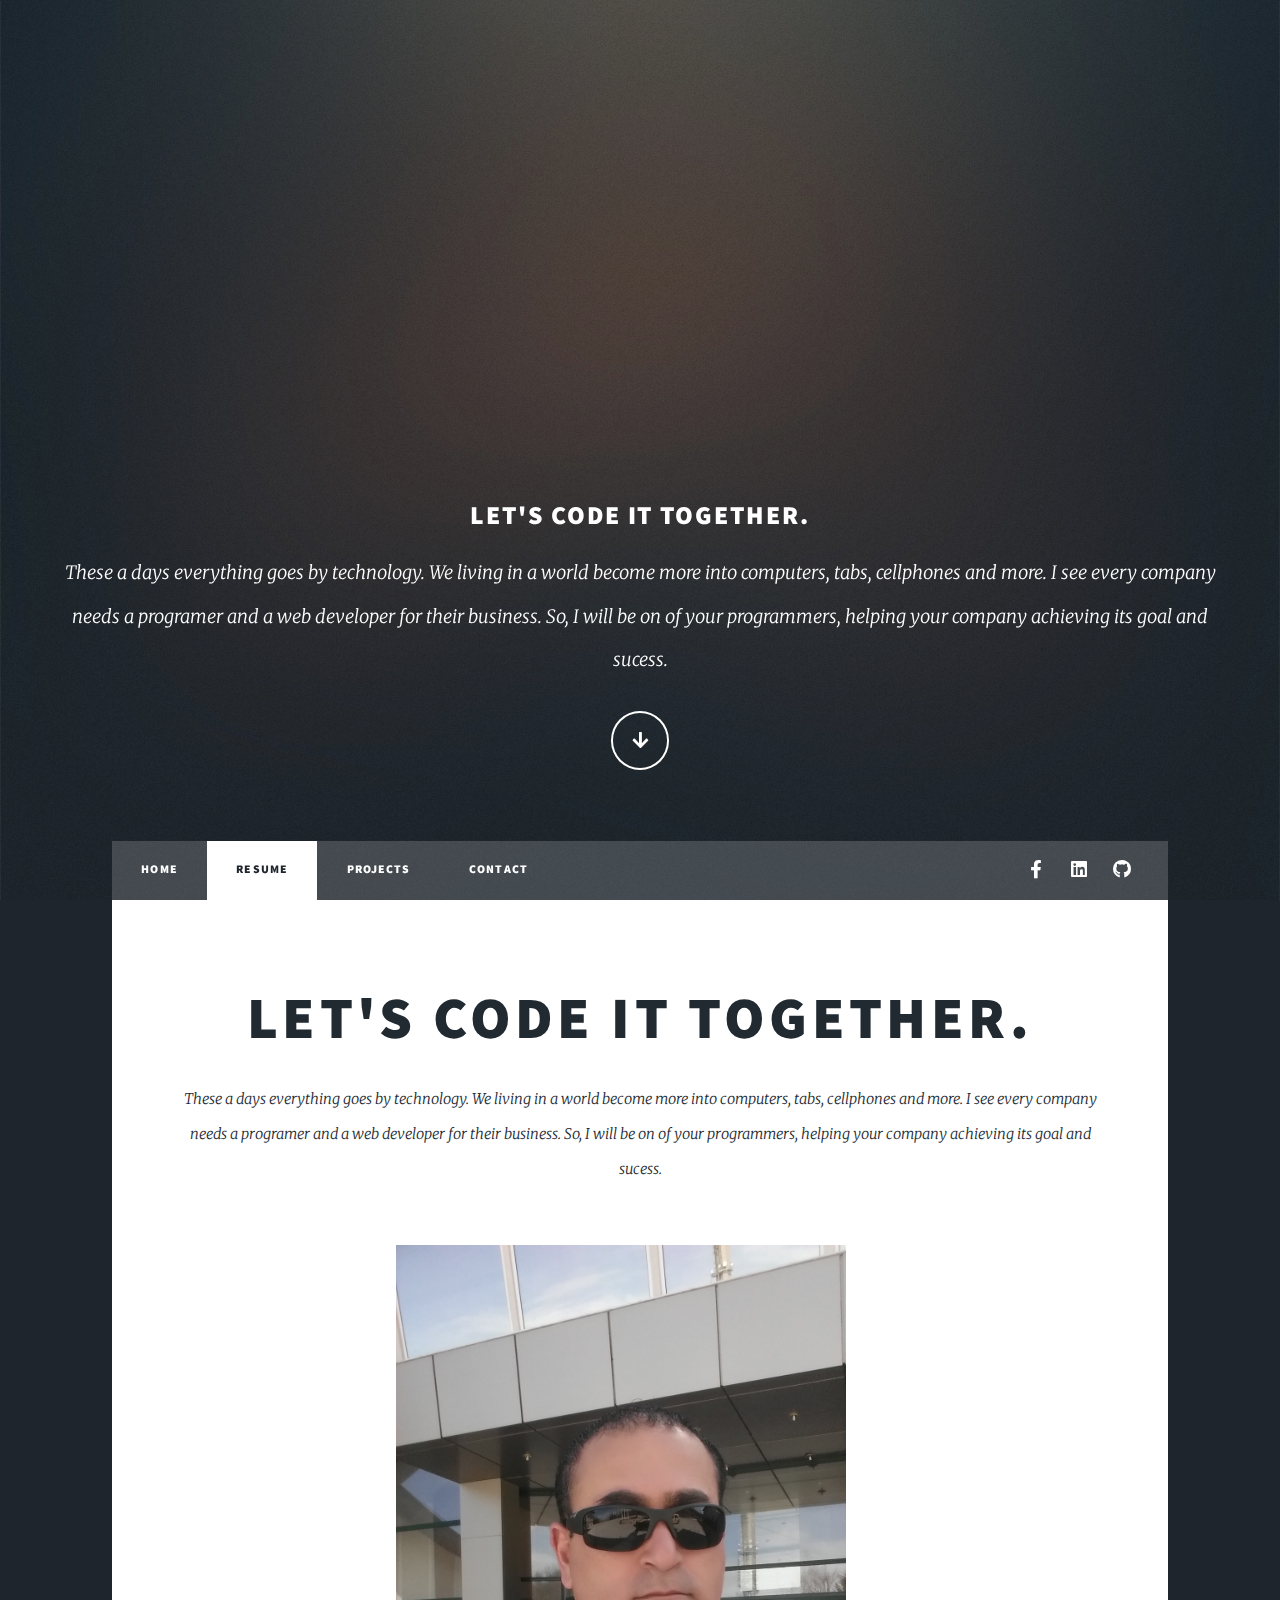
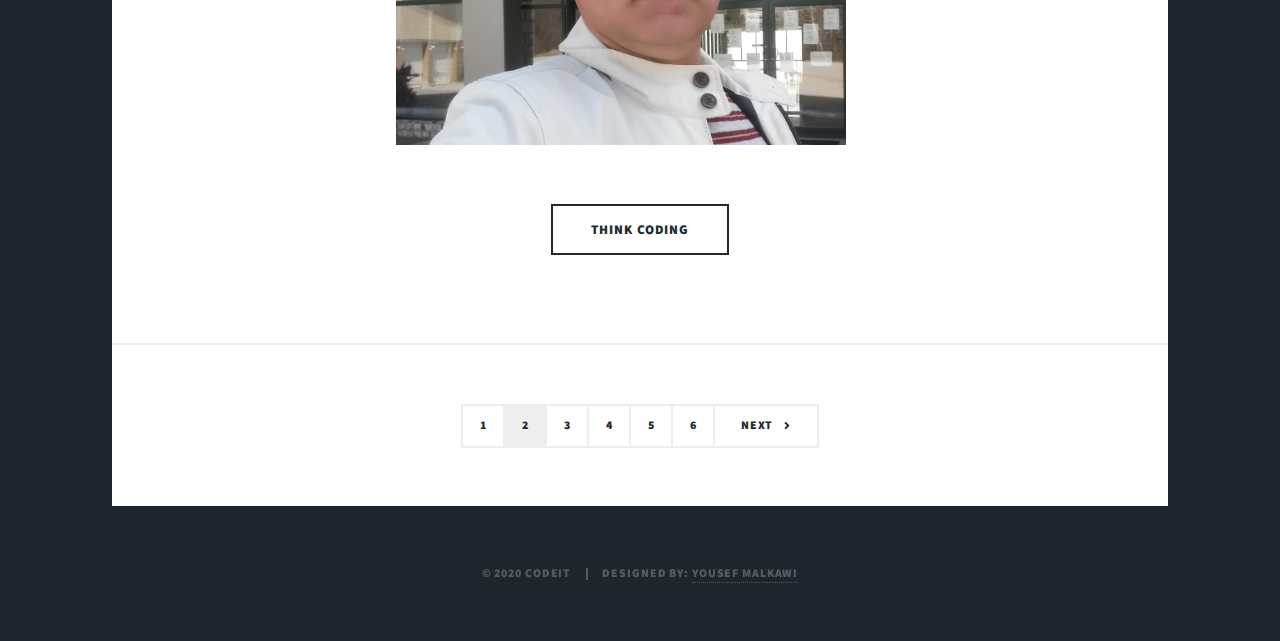
<file: resume.html>
<!DOCTYPE HTML>
<!--

-->
<html>
	<head>
		<title>Yousef Malkawi</title>
		<meta charset="utf-8" />
		<meta name="viewport" content="width=device-width, initial-scale=1, user-scalable=no" />
		<link rel="stylesheet" href="assets/css/main.css" />
		<noscript><link rel="stylesheet" href="assets/css/noscript.css" /></noscript>
	</head>
	<body class="is-preload">

		<!-- Wrapper -->
			<div id="wrapper" class="fade-in">

				<!-- Intro -->
					<div id="intro">
						<h2><a href="#">Let's Code it Together.</a></h2>
									<p>These a days everything goes by technology. We living in a world become more into computers, tabs, cellphones and more. I see every company needs a programer and a web developer for their business. So, I will be on of your programmers, helping your company achieving its goal and sucess.</p>
						<ul class="actions">
							<li><a href="#header" class="button icon solid solo fa-arrow-down scrolly">Continue</a></li>
						</ul>
					</div>

				<!-- Header -->
					<header id="header">
						<a href="index.html" class="logo">Hire Me</a>
					</header>

				<!-- Nav -->
					<nav id="nav">
						<ul class="links">
							<li><a href="index.html">Home</a></li>
							<li class="active"><a href="resume.html">Resume</a></li>
							<li><a href="projects.html">Projects</a></li>
							<li><a href="contact.html">Contact</a></li>
						</ul>
						<ul class="icons">
							<li><a href="https://www.facebook.com/malkawi.chicago" class="icon brands fa-facebook-f"><span class="label">Facebook</span></a></li>
							<li><a href="https://www.linkedin.com/in/ymalkawi/" class="icon brands fa-linkedin"><span class="label">Linkedin</span></a></li>
							<li><a href="https://github.com/yousefmalkawi" class="icon brands fa-github"><span class="label">GitHub</span></a></li>
							
						</ul>
					</nav>

				<!-- Main -->
					<div id="main">

						<!-- Featured Post -->
							<article class="post featured">
								<header class="major">
									
									<h2><a href="#">Let's Code it Together.</a></h2>
									<p>These a days everything goes by technology. We living in a world become more into computers, tabs, cellphones and more. I see every company needs a programer and a web developer for their business. So, I will be on of your programmers, helping your company achieving its goal and sucess.</p>
								</header>
								<a href="#" class="image main"><img src="../images/mebulgaria.jpg" alt="" /></a>
								<ul class="actions special">
									<li><a href="#" class="button large">Think Coding</a></li>
								</ul>
							</article>

						
						<!-- Footer -->
							<footer>
								<div class="pagination">
									<!--<a href="#" class="previous">Prev</a>-->
									<a href="#" class="page">1</a>
									<a href="#" class="page active">2</a>
									<a href="#" class="page">3</a>
									<a href="#" class="page">4</a>
									<a href="#" class="page">5</a>
									<a href="#" class="page">6</a>
									<a href="#" class="next">Next</a>
								</div>
							</footer>

					</div>

				<!-- Footer -->
					<footer id="footer">
						
					</footer>

				<!-- Copyright -->
					<div id="copyright">
						<ul><li>&copy;  2020 CodeIT</li><li>Designed By: <a href="#">Yousef Malkawi</a></li></ul>
					</div>

			</div>

		<!-- Scripts -->
			<script src="assets/js/jquery.min.js"></script>
			<script src="assets/js/jquery.scrollex.min.js"></script>
			<script src="assets/js/jquery.scrolly.min.js"></script>
			<script src="assets/js/browser.min.js"></script>
			<script src="assets/js/breakpoints.min.js"></script>
			<script src="assets/js/util.js"></script>
			<script src="assets/js/main.js"></script>

	</body>
</html>
</file>
<file: css/style.css>
body{
	
	background: url("../img/pic2.jpg") no-repeat center center fixed; 
background-size: cover;
}
.bg-black{
	background-color: black;
}
img{
	width:100%;
	height: 100%;
	position: absolute;
}
.font-div{
	width:60%;

}

/*
/////responsive page/////*/
@media only screen and (min-width: 2013px){
	.font-div{
		padding: 42.3px 0px!important;
	}
}
.links{
	margin-top: 10px;
	padding: 10px;

}
.links a{
	padding: 7px;
}
.links a:hover{
	background-color: yellow;

}

.collapse h1{
	margin-left: 20px;
}
.collapse p{
	margin-left: 20px;
}
</file>
<file: assets/css/main.css>
@import url(fontawesome-all.min.css);
@import url("https://fonts.googleapis.com/css?family=Merriweather:300,700,300italic,700italic|Source+Sans+Pro:900");

/*
	Massively by HTML5 UP
	html5up.net | @ajlkn
	Free for personal and commercial use under the CCA 3.0 license (html5up.net/license)
*/

html, body, div, span, applet, object,
iframe, h1, h2, h3, h4, h5, h6, p, blockquote,
pre, a, abbr, acronym, address, big, cite,
code, del, dfn, em, img, ins, kbd, q, s, samp,
small, strike, strong, sub, sup, tt, var, b,
u, i, center, dl, dt, dd, ol, ul, li, fieldset,
form, label, legend, table, caption, tbody,
tfoot, thead, tr, th, td, article, aside,
canvas, details, embed, figure, figcaption,
footer, header, hgroup, menu, nav, output, ruby,
section, summary, time, mark, audio, video {
	margin: 0;
	padding: 0;
	border: 0;
	font-size: 100%;
	font: inherit;
	vertical-align: baseline;}

article, aside, details, figcaption, figure,
footer, header, hgroup, menu, nav, section {
	display: block;}

body {
	line-height: 1;
}

ol, ul {
	list-style: none;
}

blockquote, q {
	quotes: none;
}

	blockquote:before, blockquote:after, q:before, q:after {
		content: '';
		content: none;
	}

table {
	border-collapse: collapse;
	border-spacing: 0;
}

body {
	-webkit-text-size-adjust: none;
}

mark {
	background-color: transparent;
	color: inherit;
}

input::-moz-focus-inner {
	border: 0;
	padding: 0;
}

input, select, textarea {
	-moz-appearance: none;
	-webkit-appearance: none;
	-ms-appearance: none;
	appearance: none;
}

/* Basic */

	@-ms-viewport {
		width: device-width;
	}

	body {
		-ms-overflow-style: scrollbar;
	}

	@media screen and (max-width: 480px) {

		html, body {
			min-width: 320px;
		}

	}

	html {
		box-sizing: border-box;
	}

	*, *:before, *:after {
		box-sizing: inherit;
	}

	body {
		background-color: #1e252d;
	}

		body.is-preload *, body.is-preload *:before, body.is-preload *:after {
			-moz-animation: none !important;
			-webkit-animation: none !important;
			-ms-animation: none !important;
			animation: none !important;
			-moz-transition: none !important;
			-webkit-transition: none !important;
			-ms-transition: none !important;
			transition: none !important;
		}

/* Type */

	html {
		font-size: 16pt;
	}

		@media screen and (max-width: 1680px) {

			html {
				font-size: 12pt;
			}

		}

		@media screen and (max-width: 1280px) {

			html {
				font-size: 11pt;
			}

		}

		@media screen and (max-width: 360px) {

			html {
				font-size: 10pt;
			}

		}

	body {
		color: #212931;
	}

	body, input, select, textarea {
		font-family: "Merriweather", Georgia, serif;
		font-weight: 300;
		font-size: 1rem;
		line-height: 2.375;
	}

	a {
		-moz-transition: color 0.2s ease-in-out, background-color 0.2s ease-in-out, border-color 0.2s ease-in-out, box-shadow 0.2s ease-in-out;
		-webkit-transition: color 0.2s ease-in-out, background-color 0.2s ease-in-out, border-color 0.2s ease-in-out, box-shadow 0.2s ease-in-out;
		-ms-transition: color 0.2s ease-in-out, background-color 0.2s ease-in-out, border-color 0.2s ease-in-out, box-shadow 0.2s ease-in-out;
		transition: color 0.2s ease-in-out, background-color 0.2s ease-in-out, border-color 0.2s ease-in-out, box-shadow 0.2s ease-in-out;
		border-bottom: dotted 1px;
		text-decoration: none;
	}

		a:hover {
			border-bottom-color: transparent;
		}

	strong, b {
		font-weight: 600;
	}

	em, i {
		font-style: italic;
	}

	p {
		text-align: justify;
		margin: 0 0 2rem 0;
	}

	h1, h2, h3, h4, h5, h6 {
		font-family: "Source Sans Pro", Helvetica, sans-serif;
		font-weight: 900;
		line-height: 1.5;
		letter-spacing: 0.075em;
		text-transform: uppercase;
		margin: 0 0 1rem 0;
	}

		h1 a, h2 a, h3 a, h4 a, h5 a, h6 a {
			border-bottom: 0;
			color: inherit;
			text-decoration: none;
		}

	h1 {
		font-size: 4rem;
		line-height: 1.1;
		margin: 0 0 2rem 0;
	}

	h2 {
		font-size: 1.75rem;
		line-height: 1.3;
		margin: 0 0 1.5rem 0;
	}

	h3 {
		font-size: 1.25rem;
		margin: 0 0 1.5rem 0;
	}

	h4 {
		font-size: 1rem;
	}

	h5 {
		font-size: 0.9rem;
	}

	h6 {
		font-size: 0.8rem;
	}

	sub {
		font-size: 0.8rem;
		position: relative;
		top: 0.5rem;
	}

	sup {
		font-size: 0.8rem;
		position: relative;
		top: -0.5rem;
	}

	blockquote {
		border-left: solid 4px;
		font-style: italic;
		margin: 0 0 2rem 0;
		padding: 0.5rem 0 0.5rem 2rem;
	}

	code {
		border: solid 2px;
		font-family: "Courier New", monospace;
		font-size: 0.9rem;
		margin: 0 0.25rem;
		padding: 0.25rem 0.65rem;
	}

	pre {
		-webkit-overflow-scrolling: touch;
		font-family: "Courier New", monospace;
		font-size: 0.9rem;
		margin: 0 0 2rem 0;
	}

		pre code {
			display: block;
			line-height: 1.75;
			padding: 1rem 1.5rem;
			overflow-x: auto;
		}

	hr {
		border: 0;
		border-bottom: solid 2px;
		margin: 3rem 0;
	}

		hr.major {
			margin: 5rem 0;
		}

	.align-left {
		text-align: left;
	}

	.align-center {
		text-align: center;
	}

	.align-right {
		text-align: right;
	}

	input, select, textarea {
		color: #212931;
	}

	a {
		color: #212931;
		border-bottom-color: rgba(33, 41, 49, 0.5);
	}

		a:hover {
			border-bottom-color: transparent;
			color: #18bfef !important;
		}

	strong, b {
		color: #212931;
	}

	h1, h2, h3, h4, h5, h6 {
		color: #212931;
	}

	blockquote {
		border-left-color: #eeeeee;
	}

	code {
		background: rgba(220, 220, 220, 0.25);
		border-color: #eeeeee;
	}

	hr {
		border-bottom-color: #eeeeee;
	}

/* Row */

	.row {
		display: flex;
		flex-wrap: wrap;
		box-sizing: border-box;
		align-items: stretch;
	}

		.row > * {
			box-sizing: border-box;
		}

		.row.gtr-uniform > * > :last-child {
			margin-bottom: 0;
		}

		.row.aln-left {
			justify-content: flex-start;
		}

		.row.aln-center {
			justify-content: center;
		}

		.row.aln-right {
			justify-content: flex-end;
		}

		.row.aln-top {
			align-items: flex-start;
		}

		.row.aln-middle {
			align-items: center;
		}

		.row.aln-bottom {
			align-items: flex-end;
		}

		.row > .imp {
			order: -1;
		}

		.row > .col-1 {
			width: 8.33333%;
		}

		.row > .off-1 {
			margin-left: 8.33333%;
		}

		.row > .col-2 {
			width: 16.66667%;
		}

		.row > .off-2 {
			margin-left: 16.66667%;
		}

		.row > .col-3 {
			width: 25%;
		}

		.row > .off-3 {
			margin-left: 25%;
		}

		.row > .col-4 {
			width: 33.33333%;
		}

		.row > .off-4 {
			margin-left: 33.33333%;
		}

		.row > .col-5 {
			width: 41.66667%;
		}

		.row > .off-5 {
			margin-left: 41.66667%;
		}

		.row > .col-6 {
			width: 50%;
		}

		.row > .off-6 {
			margin-left: 50%;
		}

		.row > .col-7 {
			width: 58.33333%;
		}

		.row > .off-7 {
			margin-left: 58.33333%;
		}

		.row > .col-8 {
			width: 66.66667%;
		}

		.row > .off-8 {
			margin-left: 66.66667%;
		}

		.row > .col-9 {
			width: 75%;
		}

		.row > .off-9 {
			margin-left: 75%;
		}

		.row > .col-10 {
			width: 83.33333%;
		}

		.row > .off-10 {
			margin-left: 83.33333%;
		}

		.row > .col-11 {
			width: 91.66667%;
		}

		.row > .off-11 {
			margin-left: 91.66667%;
		}

		.row > .col-12 {
			width: 100%;
		}

		.row > .off-12 {
			margin-left: 100%;
		}

		.row.gtr-0 {
			margin-top: 0;
			margin-left: 0rem;
		}

			.row.gtr-0 > * {
				padding: 0 0 0 0rem;
			}

			.row.gtr-0.gtr-uniform {
				margin-top: 0rem;
			}

				.row.gtr-0.gtr-uniform > * {
					padding-top: 0rem;
				}

		.row.gtr-25 {
			margin-top: 0;
			margin-left: -0.375rem;
		}

			.row.gtr-25 > * {
				padding: 0 0 0 0.375rem;
			}

			.row.gtr-25.gtr-uniform {
				margin-top: -0.375rem;
			}

				.row.gtr-25.gtr-uniform > * {
					padding-top: 0.375rem;
				}

		.row.gtr-50 {
			margin-top: 0;
			margin-left: -0.75rem;
		}

			.row.gtr-50 > * {
				padding: 0 0 0 0.75rem;
			}

			.row.gtr-50.gtr-uniform {
				margin-top: -0.75rem;
			}

				.row.gtr-50.gtr-uniform > * {
					padding-top: 0.75rem;
				}

		.row {
			margin-top: 0;
			margin-left: -1.5rem;
		}

			.row > * {
				padding: 0 0 0 1.5rem;
			}

			.row.gtr-uniform {
				margin-top: -1.5rem;
			}

				.row.gtr-uniform > * {
					padding-top: 1.5rem;
				}

		.row.gtr-150 {
			margin-top: 0;
			margin-left: -2.25rem;
		}

			.row.gtr-150 > * {
				padding: 0 0 0 2.25rem;
			}

			.row.gtr-150.gtr-uniform {
				margin-top: -2.25rem;
			}

				.row.gtr-150.gtr-uniform > * {
					padding-top: 2.25rem;
				}

		.row.gtr-200 {
			margin-top: 0;
			margin-left: -3rem;
		}

			.row.gtr-200 > * {
				padding: 0 0 0 3rem;
			}

			.row.gtr-200.gtr-uniform {
				margin-top: -3rem;
			}

				.row.gtr-200.gtr-uniform > * {
					padding-top: 3rem;
				}

		@media screen and (max-width: 1680px) {

			.row {
				display: flex;
				flex-wrap: wrap;
				box-sizing: border-box;
				align-items: stretch;
			}

				.row > * {
					box-sizing: border-box;
				}

				.row.gtr-uniform > * > :last-child {
					margin-bottom: 0;
				}

				.row.aln-left {
					justify-content: flex-start;
				}

				.row.aln-center {
					justify-content: center;
				}

				.row.aln-right {
					justify-content: flex-end;
				}

				.row.aln-top {
					align-items: flex-start;
				}

				.row.aln-middle {
					align-items: center;
				}

				.row.aln-bottom {
					align-items: flex-end;
				}

				.row > .imp-xlarge {
					order: -1;
				}

				.row > .col-1-xlarge {
					width: 8.33333%;
				}

				.row > .off-1-xlarge {
					margin-left: 8.33333%;
				}

				.row > .col-2-xlarge {
					width: 16.66667%;
				}

				.row > .off-2-xlarge {
					margin-left: 16.66667%;
				}

				.row > .col-3-xlarge {
					width: 25%;
				}

				.row > .off-3-xlarge {
					margin-left: 25%;
				}

				.row > .col-4-xlarge {
					width: 33.33333%;
				}

				.row > .off-4-xlarge {
					margin-left: 33.33333%;
				}

				.row > .col-5-xlarge {
					width: 41.66667%;
				}

				.row > .off-5-xlarge {
					margin-left: 41.66667%;
				}

				.row > .col-6-xlarge {
					width: 50%;
				}

				.row > .off-6-xlarge {
					margin-left: 50%;
				}

				.row > .col-7-xlarge {
					width: 58.33333%;
				}

				.row > .off-7-xlarge {
					margin-left: 58.33333%;
				}

				.row > .col-8-xlarge {
					width: 66.66667%;
				}

				.row > .off-8-xlarge {
					margin-left: 66.66667%;
				}

				.row > .col-9-xlarge {
					width: 75%;
				}

				.row > .off-9-xlarge {
					margin-left: 75%;
				}

				.row > .col-10-xlarge {
					width: 83.33333%;
				}

				.row > .off-10-xlarge {
					margin-left: 83.33333%;
				}

				.row > .col-11-xlarge {
					width: 91.66667%;
				}

				.row > .off-11-xlarge {
					margin-left: 91.66667%;
				}

				.row > .col-12-xlarge {
					width: 100%;
				}

				.row > .off-12-xlarge {
					margin-left: 100%;
				}

				.row.gtr-0 {
					margin-top: 0;
					margin-left: 0rem;
				}

					.row.gtr-0 > * {
						padding: 0 0 0 0rem;
					}

					.row.gtr-0.gtr-uniform {
						margin-top: 0rem;
					}

						.row.gtr-0.gtr-uniform > * {
							padding-top: 0rem;
						}

				.row.gtr-25 {
					margin-top: 0;
					margin-left: -0.375rem;
				}

					.row.gtr-25 > * {
						padding: 0 0 0 0.375rem;
					}

					.row.gtr-25.gtr-uniform {
						margin-top: -0.375rem;
					}

						.row.gtr-25.gtr-uniform > * {
							padding-top: 0.375rem;
						}

				.row.gtr-50 {
					margin-top: 0;
					margin-left: -0.75rem;
				}

					.row.gtr-50 > * {
						padding: 0 0 0 0.75rem;
					}

					.row.gtr-50.gtr-uniform {
						margin-top: -0.75rem;
					}

						.row.gtr-50.gtr-uniform > * {
							padding-top: 0.75rem;
						}

				.row {
					margin-top: 0;
					margin-left: -1.5rem;
				}

					.row > * {
						padding: 0 0 0 1.5rem;
					}

					.row.gtr-uniform {
						margin-top: -1.5rem;
					}

						.row.gtr-uniform > * {
							padding-top: 1.5rem;
						}

				.row.gtr-150 {
					margin-top: 0;
					margin-left: -2.25rem;
				}

					.row.gtr-150 > * {
						padding: 0 0 0 2.25rem;
					}

					.row.gtr-150.gtr-uniform {
						margin-top: -2.25rem;
					}

						.row.gtr-150.gtr-uniform > * {
							padding-top: 2.25rem;
						}

				.row.gtr-200 {
					margin-top: 0;
					margin-left: -3rem;
				}

					.row.gtr-200 > * {
						padding: 0 0 0 3rem;
					}

					.row.gtr-200.gtr-uniform {
						margin-top: -3rem;
					}

						.row.gtr-200.gtr-uniform > * {
							padding-top: 3rem;
						}

		}

		@media screen and (max-width: 1280px) {

			.row {
				display: flex;
				flex-wrap: wrap;
				box-sizing: border-box;
				align-items: stretch;
			}

				.row > * {
					box-sizing: border-box;
				}

				.row.gtr-uniform > * > :last-child {
					margin-bottom: 0;
				}

				.row.aln-left {
					justify-content: flex-start;
				}

				.row.aln-center {
					justify-content: center;
				}

				.row.aln-right {
					justify-content: flex-end;
				}

				.row.aln-top {
					align-items: flex-start;
				}

				.row.aln-middle {
					align-items: center;
				}

				.row.aln-bottom {
					align-items: flex-end;
				}

				.row > .imp-large {
					order: -1;
				}

				.row > .col-1-large {
					width: 8.33333%;
				}

				.row > .off-1-large {
					margin-left: 8.33333%;
				}

				.row > .col-2-large {
					width: 16.66667%;
				}

				.row > .off-2-large {
					margin-left: 16.66667%;
				}

				.row > .col-3-large {
					width: 25%;
				}

				.row > .off-3-large {
					margin-left: 25%;
				}

				.row > .col-4-large {
					width: 33.33333%;
				}

				.row > .off-4-large {
					margin-left: 33.33333%;
				}

				.row > .col-5-large {
					width: 41.66667%;
				}

				.row > .off-5-large {
					margin-left: 41.66667%;
				}

				.row > .col-6-large {
					width: 50%;
				}

				.row > .off-6-large {
					margin-left: 50%;
				}

				.row > .col-7-large {
					width: 58.33333%;
				}

				.row > .off-7-large {
					margin-left: 58.33333%;
				}

				.row > .col-8-large {
					width: 66.66667%;
				}

				.row > .off-8-large {
					margin-left: 66.66667%;
				}

				.row > .col-9-large {
					width: 75%;
				}

				.row > .off-9-large {
					margin-left: 75%;
				}

				.row > .col-10-large {
					width: 83.33333%;
				}

				.row > .off-10-large {
					margin-left: 83.33333%;
				}

				.row > .col-11-large {
					width: 91.66667%;
				}

				.row > .off-11-large {
					margin-left: 91.66667%;
				}

				.row > .col-12-large {
					width: 100%;
				}

				.row > .off-12-large {
					margin-left: 100%;
				}

				.row.gtr-0 {
					margin-top: 0;
					margin-left: 0rem;
				}

					.row.gtr-0 > * {
						padding: 0 0 0 0rem;
					}

					.row.gtr-0.gtr-uniform {
						margin-top: 0rem;
					}

						.row.gtr-0.gtr-uniform > * {
							padding-top: 0rem;
						}

				.row.gtr-25 {
					margin-top: 0;
					margin-left: -0.375rem;
				}

					.row.gtr-25 > * {
						padding: 0 0 0 0.375rem;
					}

					.row.gtr-25.gtr-uniform {
						margin-top: -0.375rem;
					}

						.row.gtr-25.gtr-uniform > * {
							padding-top: 0.375rem;
						}

				.row.gtr-50 {
					margin-top: 0;
					margin-left: -0.75rem;
				}

					.row.gtr-50 > * {
						padding: 0 0 0 0.75rem;
					}

					.row.gtr-50.gtr-uniform {
						margin-top: -0.75rem;
					}

						.row.gtr-50.gtr-uniform > * {
							padding-top: 0.75rem;
						}

				.row {
					margin-top: 0;
					margin-left: -1.5rem;
				}

					.row > * {
						padding: 0 0 0 1.5rem;
					}

					.row.gtr-uniform {
						margin-top: -1.5rem;
					}

						.row.gtr-uniform > * {
							padding-top: 1.5rem;
						}

				.row.gtr-150 {
					margin-top: 0;
					margin-left: -2.25rem;
				}

					.row.gtr-150 > * {
						padding: 0 0 0 2.25rem;
					}

					.row.gtr-150.gtr-uniform {
						margin-top: -2.25rem;
					}

						.row.gtr-150.gtr-uniform > * {
							padding-top: 2.25rem;
						}

				.row.gtr-200 {
					margin-top: 0;
					margin-left: -3rem;
				}

					.row.gtr-200 > * {
						padding: 0 0 0 3rem;
					}

					.row.gtr-200.gtr-uniform {
						margin-top: -3rem;
					}

						.row.gtr-200.gtr-uniform > * {
							padding-top: 3rem;
						}

		}

		@media screen and (max-width: 980px) {

			.row {
				display: flex;
				flex-wrap: wrap;
				box-sizing: border-box;
				align-items: stretch;
			}

				.row > * {
					box-sizing: border-box;
				}

				.row.gtr-uniform > * > :last-child {
					margin-bottom: 0;
				}

				.row.aln-left {
					justify-content: flex-start;
				}

				.row.aln-center {
					justify-content: center;
				}

				.row.aln-right {
					justify-content: flex-end;
				}

				.row.aln-top {
					align-items: flex-start;
				}

				.row.aln-middle {
					align-items: center;
				}

				.row.aln-bottom {
					align-items: flex-end;
				}

				.row > .imp-medium {
					order: -1;
				}

				.row > .col-1-medium {
					width: 8.33333%;
				}

				.row > .off-1-medium {
					margin-left: 8.33333%;
				}

				.row > .col-2-medium {
					width: 16.66667%;
				}

				.row > .off-2-medium {
					margin-left: 16.66667%;
				}

				.row > .col-3-medium {
					width: 25%;
				}

				.row > .off-3-medium {
					margin-left: 25%;
				}

				.row > .col-4-medium {
					width: 33.33333%;
				}

				.row > .off-4-medium {
					margin-left: 33.33333%;
				}

				.row > .col-5-medium {
					width: 41.66667%;
				}

				.row > .off-5-medium {
					margin-left: 41.66667%;
				}

				.row > .col-6-medium {
					width: 50%;
				}

				.row > .off-6-medium {
					margin-left: 50%;
				}

				.row > .col-7-medium {
					width: 58.33333%;
				}

				.row > .off-7-medium {
					margin-left: 58.33333%;
				}

				.row > .col-8-medium {
					width: 66.66667%;
				}

				.row > .off-8-medium {
					margin-left: 66.66667%;
				}

				.row > .col-9-medium {
					width: 75%;
				}

				.row > .off-9-medium {
					margin-left: 75%;
				}

				.row > .col-10-medium {
					width: 83.33333%;
				}

				.row > .off-10-medium {
					margin-left: 83.33333%;
				}

				.row > .col-11-medium {
					width: 91.66667%;
				}

				.row > .off-11-medium {
					margin-left: 91.66667%;
				}

				.row > .col-12-medium {
					width: 100%;
				}

				.row > .off-12-medium {
					margin-left: 100%;
				}

				.row.gtr-0 {
					margin-top: 0;
					margin-left: 0rem;
				}

					.row.gtr-0 > * {
						padding: 0 0 0 0rem;
					}

					.row.gtr-0.gtr-uniform {
						margin-top: 0rem;
					}

						.row.gtr-0.gtr-uniform > * {
							padding-top: 0rem;
						}

				.row.gtr-25 {
					margin-top: 0;
					margin-left: -0.375rem;
				}

					.row.gtr-25 > * {
						padding: 0 0 0 0.375rem;
					}

					.row.gtr-25.gtr-uniform {
						margin-top: -0.375rem;
					}

						.row.gtr-25.gtr-uniform > * {
							padding-top: 0.375rem;
						}

				.row.gtr-50 {
					margin-top: 0;
					margin-left: -0.75rem;
				}

					.row.gtr-50 > * {
						padding: 0 0 0 0.75rem;
					}

					.row.gtr-50.gtr-uniform {
						margin-top: -0.75rem;
					}

						.row.gtr-50.gtr-uniform > * {
							padding-top: 0.75rem;
						}

				.row {
					margin-top: 0;
					margin-left: -1.5rem;
				}

					.row > * {
						padding: 0 0 0 1.5rem;
					}

					.row.gtr-uniform {
						margin-top: -1.5rem;
					}

						.row.gtr-uniform > * {
							padding-top: 1.5rem;
						}

				.row.gtr-150 {
					margin-top: 0;
					margin-left: -2.25rem;
				}

					.row.gtr-150 > * {
						padding: 0 0 0 2.25rem;
					}

					.row.gtr-150.gtr-uniform {
						margin-top: -2.25rem;
					}

						.row.gtr-150.gtr-uniform > * {
							padding-top: 2.25rem;
						}

				.row.gtr-200 {
					margin-top: 0;
					margin-left: -3rem;
				}

					.row.gtr-200 > * {
						padding: 0 0 0 3rem;
					}

					.row.gtr-200.gtr-uniform {
						margin-top: -3rem;
					}

						.row.gtr-200.gtr-uniform > * {
							padding-top: 3rem;
						}

		}

		@media screen and (max-width: 736px) {

			.row {
				display: flex;
				flex-wrap: wrap;
				box-sizing: border-box;
				align-items: stretch;
			}

				.row > * {
					box-sizing: border-box;
				}

				.row.gtr-uniform > * > :last-child {
					margin-bottom: 0;
				}

				.row.aln-left {
					justify-content: flex-start;
				}

				.row.aln-center {
					justify-content: center;
				}

				.row.aln-right {
					justify-content: flex-end;
				}

				.row.aln-top {
					align-items: flex-start;
				}

				.row.aln-middle {
					align-items: center;
				}

				.row.aln-bottom {
					align-items: flex-end;
				}

				.row > .imp-small {
					order: -1;
				}

				.row > .col-1-small {
					width: 8.33333%;
				}

				.row > .off-1-small {
					margin-left: 8.33333%;
				}

				.row > .col-2-small {
					width: 16.66667%;
				}

				.row > .off-2-small {
					margin-left: 16.66667%;
				}

				.row > .col-3-small {
					width: 25%;
				}

				.row > .off-3-small {
					margin-left: 25%;
				}

				.row > .col-4-small {
					width: 33.33333%;
				}

				.row > .off-4-small {
					margin-left: 33.33333%;
				}

				.row > .col-5-small {
					width: 41.66667%;
				}

				.row > .off-5-small {
					margin-left: 41.66667%;
				}

				.row > .col-6-small {
					width: 50%;
				}

				.row > .off-6-small {
					margin-left: 50%;
				}

				.row > .col-7-small {
					width: 58.33333%;
				}

				.row > .off-7-small {
					margin-left: 58.33333%;
				}

				.row > .col-8-small {
					width: 66.66667%;
				}

				.row > .off-8-small {
					margin-left: 66.66667%;
				}

				.row > .col-9-small {
					width: 75%;
				}

				.row > .off-9-small {
					margin-left: 75%;
				}

				.row > .col-10-small {
					width: 83.33333%;
				}

				.row > .off-10-small {
					margin-left: 83.33333%;
				}

				.row > .col-11-small {
					width: 91.66667%;
				}

				.row > .off-11-small {
					margin-left: 91.66667%;
				}

				.row > .col-12-small {
					width: 100%;
				}

				.row > .off-12-small {
					margin-left: 100%;
				}

				.row.gtr-0 {
					margin-top: 0;
					margin-left: 0rem;
				}

					.row.gtr-0 > * {
						padding: 0 0 0 0rem;
					}

					.row.gtr-0.gtr-uniform {
						margin-top: 0rem;
					}

						.row.gtr-0.gtr-uniform > * {
							padding-top: 0rem;
						}

				.row.gtr-25 {
					margin-top: 0;
					margin-left: -0.375rem;
				}

					.row.gtr-25 > * {
						padding: 0 0 0 0.375rem;
					}

					.row.gtr-25.gtr-uniform {
						margin-top: -0.375rem;
					}

						.row.gtr-25.gtr-uniform > * {
							padding-top: 0.375rem;
						}

				.row.gtr-50 {
					margin-top: 0;
					margin-left: -0.75rem;
				}

					.row.gtr-50 > * {
						padding: 0 0 0 0.75rem;
					}

					.row.gtr-50.gtr-uniform {
						margin-top: -0.75rem;
					}

						.row.gtr-50.gtr-uniform > * {
							padding-top: 0.75rem;
						}

				.row {
					margin-top: 0;
					margin-left: -1.5rem;
				}

					.row > * {
						padding: 0 0 0 1.5rem;
					}

					.row.gtr-uniform {
						margin-top: -1.5rem;
					}

						.row.gtr-uniform > * {
							padding-top: 1.5rem;
						}

				.row.gtr-150 {
					margin-top: 0;
					margin-left: -2.25rem;
				}

					.row.gtr-150 > * {
						padding: 0 0 0 2.25rem;
					}

					.row.gtr-150.gtr-uniform {
						margin-top: -2.25rem;
					}

						.row.gtr-150.gtr-uniform > * {
							padding-top: 2.25rem;
						}

				.row.gtr-200 {
					margin-top: 0;
					margin-left: -3rem;
				}

					.row.gtr-200 > * {
						padding: 0 0 0 3rem;
					}

					.row.gtr-200.gtr-uniform {
						margin-top: -3rem;
					}

						.row.gtr-200.gtr-uniform > * {
							padding-top: 3rem;
						}

		}

		@media screen and (max-width: 480px) {

			.row {
				display: flex;
				flex-wrap: wrap;
				box-sizing: border-box;
				align-items: stretch;
			}

				.row > * {
					box-sizing: border-box;
				}

				.row.gtr-uniform > * > :last-child {
					margin-bottom: 0;
				}

				.row.aln-left {
					justify-content: flex-start;
				}

				.row.aln-center {
					justify-content: center;
				}

				.row.aln-right {
					justify-content: flex-end;
				}

				.row.aln-top {
					align-items: flex-start;
				}

				.row.aln-middle {
					align-items: center;
				}

				.row.aln-bottom {
					align-items: flex-end;
				}

				.row > .imp-xsmall {
					order: -1;
				}

				.row > .col-1-xsmall {
					width: 8.33333%;
				}

				.row > .off-1-xsmall {
					margin-left: 8.33333%;
				}

				.row > .col-2-xsmall {
					width: 16.66667%;
				}

				.row > .off-2-xsmall {
					margin-left: 16.66667%;
				}

				.row > .col-3-xsmall {
					width: 25%;
				}

				.row > .off-3-xsmall {
					margin-left: 25%;
				}

				.row > .col-4-xsmall {
					width: 33.33333%;
				}

				.row > .off-4-xsmall {
					margin-left: 33.33333%;
				}

				.row > .col-5-xsmall {
					width: 41.66667%;
				}

				.row > .off-5-xsmall {
					margin-left: 41.66667%;
				}

				.row > .col-6-xsmall {
					width: 50%;
				}

				.row > .off-6-xsmall {
					margin-left: 50%;
				}

				.row > .col-7-xsmall {
					width: 58.33333%;
				}

				.row > .off-7-xsmall {
					margin-left: 58.33333%;
				}

				.row > .col-8-xsmall {
					width: 66.66667%;
				}

				.row > .off-8-xsmall {
					margin-left: 66.66667%;
				}

				.row > .col-9-xsmall {
					width: 75%;
				}

				.row > .off-9-xsmall {
					margin-left: 75%;
				}

				.row > .col-10-xsmall {
					width: 83.33333%;
				}

				.row > .off-10-xsmall {
					margin-left: 83.33333%;
				}

				.row > .col-11-xsmall {
					width: 91.66667%;
				}

				.row > .off-11-xsmall {
					margin-left: 91.66667%;
				}

				.row > .col-12-xsmall {
					width: 100%;
				}

				.row > .off-12-xsmall {
					margin-left: 100%;
				}

				.row.gtr-0 {
					margin-top: 0;
					margin-left: 0rem;
				}

					.row.gtr-0 > * {
						padding: 0 0 0 0rem;
					}

					.row.gtr-0.gtr-uniform {
						margin-top: 0rem;
					}

						.row.gtr-0.gtr-uniform > * {
							padding-top: 0rem;
						}

				.row.gtr-25 {
					margin-top: 0;
					margin-left: -0.375rem;
				}

					.row.gtr-25 > * {
						padding: 0 0 0 0.375rem;
					}

					.row.gtr-25.gtr-uniform {
						margin-top: -0.375rem;
					}

						.row.gtr-25.gtr-uniform > * {
							padding-top: 0.375rem;
						}

				.row.gtr-50 {
					margin-top: 0;
					margin-left: -0.75rem;
				}

					.row.gtr-50 > * {
						padding: 0 0 0 0.75rem;
					}

					.row.gtr-50.gtr-uniform {
						margin-top: -0.75rem;
					}

						.row.gtr-50.gtr-uniform > * {
							padding-top: 0.75rem;
						}

				.row {
					margin-top: 0;
					margin-left: -1.5rem;
				}

					.row > * {
						padding: 0 0 0 1.5rem;
					}

					.row.gtr-uniform {
						margin-top: -1.5rem;
					}

						.row.gtr-uniform > * {
							padding-top: 1.5rem;
						}

				.row.gtr-150 {
					margin-top: 0;
					margin-left: -2.25rem;
				}

					.row.gtr-150 > * {
						padding: 0 0 0 2.25rem;
					}

					.row.gtr-150.gtr-uniform {
						margin-top: -2.25rem;
					}

						.row.gtr-150.gtr-uniform > * {
							padding-top: 2.25rem;
						}

				.row.gtr-200 {
					margin-top: 0;
					margin-left: -3rem;
				}

					.row.gtr-200 > * {
						padding: 0 0 0 3rem;
					}

					.row.gtr-200.gtr-uniform {
						margin-top: -3rem;
					}

						.row.gtr-200.gtr-uniform > * {
							padding-top: 3rem;
						}

		}

		@media screen and (max-width: 360px) {

			.row {
				display: flex;
				flex-wrap: wrap;
				box-sizing: border-box;
				align-items: stretch;
			}

				.row > * {
					box-sizing: border-box;
				}

				.row.gtr-uniform > * > :last-child {
					margin-bottom: 0;
				}

				.row.aln-left {
					justify-content: flex-start;
				}

				.row.aln-center {
					justify-content: center;
				}

				.row.aln-right {
					justify-content: flex-end;
				}

				.row.aln-top {
					align-items: flex-start;
				}

				.row.aln-middle {
					align-items: center;
				}

				.row.aln-bottom {
					align-items: flex-end;
				}

				.row > .imp-xxsmall {
					order: -1;
				}

				.row > .col-1-xxsmall {
					width: 8.33333%;
				}

				.row > .off-1-xxsmall {
					margin-left: 8.33333%;
				}

				.row > .col-2-xxsmall {
					width: 16.66667%;
				}

				.row > .off-2-xxsmall {
					margin-left: 16.66667%;
				}

				.row > .col-3-xxsmall {
					width: 25%;
				}

				.row > .off-3-xxsmall {
					margin-left: 25%;
				}

				.row > .col-4-xxsmall {
					width: 33.33333%;
				}

				.row > .off-4-xxsmall {
					margin-left: 33.33333%;
				}

				.row > .col-5-xxsmall {
					width: 41.66667%;
				}

				.row > .off-5-xxsmall {
					margin-left: 41.66667%;
				}

				.row > .col-6-xxsmall {
					width: 50%;
				}

				.row > .off-6-xxsmall {
					margin-left: 50%;
				}

				.row > .col-7-xxsmall {
					width: 58.33333%;
				}

				.row > .off-7-xxsmall {
					margin-left: 58.33333%;
				}

				.row > .col-8-xxsmall {
					width: 66.66667%;
				}

				.row > .off-8-xxsmall {
					margin-left: 66.66667%;
				}

				.row > .col-9-xxsmall {
					width: 75%;
				}

				.row > .off-9-xxsmall {
					margin-left: 75%;
				}

				.row > .col-10-xxsmall {
					width: 83.33333%;
				}

				.row > .off-10-xxsmall {
					margin-left: 83.33333%;
				}

				.row > .col-11-xxsmall {
					width: 91.66667%;
				}

				.row > .off-11-xxsmall {
					margin-left: 91.66667%;
				}

				.row > .col-12-xxsmall {
					width: 100%;
				}

				.row > .off-12-xxsmall {
					margin-left: 100%;
				}

				.row.gtr-0 {
					margin-top: 0;
					margin-left: 0rem;
				}

					.row.gtr-0 > * {
						padding: 0 0 0 0rem;
					}

					.row.gtr-0.gtr-uniform {
						margin-top: 0rem;
					}

						.row.gtr-0.gtr-uniform > * {
							padding-top: 0rem;
						}

				.row.gtr-25 {
					margin-top: 0;
					margin-left: -0.375rem;
				}

					.row.gtr-25 > * {
						padding: 0 0 0 0.375rem;
					}

					.row.gtr-25.gtr-uniform {
						margin-top: -0.375rem;
					}

						.row.gtr-25.gtr-uniform > * {
							padding-top: 0.375rem;
						}

				.row.gtr-50 {
					margin-top: 0;
					margin-left: -0.75rem;
				}

					.row.gtr-50 > * {
						padding: 0 0 0 0.75rem;
					}

					.row.gtr-50.gtr-uniform {
						margin-top: -0.75rem;
					}

						.row.gtr-50.gtr-uniform > * {
							padding-top: 0.75rem;
						}

				.row {
					margin-top: 0;
					margin-left: -1.5rem;
				}

					.row > * {
						padding: 0 0 0 1.5rem;
					}

					.row.gtr-uniform {
						margin-top: -1.5rem;
					}

						.row.gtr-uniform > * {
							padding-top: 1.5rem;
						}

				.row.gtr-150 {
					margin-top: 0;
					margin-left: -2.25rem;
				}

					.row.gtr-150 > * {
						padding: 0 0 0 2.25rem;
					}

					.row.gtr-150.gtr-uniform {
						margin-top: -2.25rem;
					}

						.row.gtr-150.gtr-uniform > * {
							padding-top: 2.25rem;
						}

				.row.gtr-200 {
					margin-top: 0;
					margin-left: -3rem;
				}

					.row.gtr-200 > * {
						padding: 0 0 0 3rem;
					}

					.row.gtr-200.gtr-uniform {
						margin-top: -3rem;
					}

						.row.gtr-200.gtr-uniform > * {
							padding-top: 3rem;
						}

		}

/* Box */

	.box {
		border: solid 2px;
		margin-bottom: 2rem;
		padding: 1.5rem;
	}

		.box > :last-child,
		.box > :last-child > :last-child,
		.box > :last-child > :last-child > :last-child {
			margin-bottom: 0;
		}

		.box.alt {
			border: 0;
			border-radius: 0;
			padding: 0;
		}

	.box {
		border-color: #eeeeee;
	}

/* Button */

	input[type="submit"],
	input[type="reset"],
	input[type="button"],
	button,
	.button {
		-moz-appearance: none;
		-webkit-appearance: none;
		-ms-appearance: none;
		appearance: none;
		-moz-transition: background-color 0.2s ease-in-out, box-shadow 0.2s ease-in-out, color 0.2s ease-in-out;
		-webkit-transition: background-color 0.2s ease-in-out, box-shadow 0.2s ease-in-out, color 0.2s ease-in-out;
		-ms-transition: background-color 0.2s ease-in-out, box-shadow 0.2s ease-in-out, color 0.2s ease-in-out;
		transition: background-color 0.2s ease-in-out, box-shadow 0.2s ease-in-out, color 0.2s ease-in-out;
		border: 0;
		border-radius: 0;
		cursor: pointer;
		display: inline-block;
		font-family: "Source Sans Pro", Helvetica, sans-serif;
		font-size: 0.8rem;
		font-weight: 900;
		letter-spacing: 0.075em;
		height: 3rem;
		line-height: 3rem;
		padding: 0 2rem;
		text-align: center;
		text-decoration: none;
		text-transform: uppercase;
		white-space: nowrap;
	}

		input[type="submit"].icon:before,
		input[type="reset"].icon:before,
		input[type="button"].icon:before,
		button.icon:before,
		.button.icon:before {
			margin-right: 0.5rem;
		}

		input[type="submit"].icon.solo,
		input[type="reset"].icon.solo,
		input[type="button"].icon.solo,
		button.icon.solo,
		.button.icon.solo {
			position: relative;
			width: 4rem;
			height: 4rem;
			line-height: 4rem;
			border-radius: 4rem;
			text-indent: 4rem;
			overflow: hidden;
			padding: 0;
			white-space: nowrap;
		}

			input[type="submit"].icon.solo:before,
			input[type="reset"].icon.solo:before,
			input[type="button"].icon.solo:before,
			button.icon.solo:before,
			.button.icon.solo:before {
				position: absolute;
				display: block;
				top: 0;
				left: 0;
				width: inherit;
				height: inherit;
				line-height: inherit;
				font-size: 1.25rem;
				margin-right: 0;
				text-align: center;
				text-indent: 0;
			}

		input[type="submit"].fit,
		input[type="reset"].fit,
		input[type="button"].fit,
		button.fit,
		.button.fit {
			width: 100%;
		}

		input[type="submit"].small,
		input[type="reset"].small,
		input[type="button"].small,
		button.small,
		.button.small {
			font-size: 0.7rem;
			height: 2.5rem;
			line-height: 2.5rem;
			padding: 0 1.5rem;
		}

		input[type="submit"].large,
		input[type="reset"].large,
		input[type="button"].large,
		button.large,
		.button.large {
			font-size: 0.9rem;
			height: 3.5rem;
			line-height: 3.5rem;
			padding: 0 2.75rem;
		}

		@media screen and (max-width: 980px) {

			input[type="submit"],
			input[type="reset"],
			input[type="button"],
			button,
			.button {
				font-size: 0.9rem;
				height: 3.25rem;
				line-height: 3.25rem;
			}

				input[type="submit"].large,
				input[type="reset"].large,
				input[type="button"].large,
				button.large,
				.button.large {
					font-size: 1rem;
					height: 3.75rem;
					line-height: 3.75rem;
				}

		}

		input[type="submit"].disabled, input[type="submit"]:disabled,
		input[type="reset"].disabled,
		input[type="reset"]:disabled,
		input[type="button"].disabled,
		input[type="button"]:disabled,
		button.disabled,
		button:disabled,
		.button.disabled,
		.button:disabled {
			pointer-events: none;
			opacity: 0.25;
		}

	input[type="submit"],
	input[type="reset"],
	input[type="button"],
	button,
	.button {
		background-color: transparent;
		box-shadow: inset 0 0 0 2px #212931;
		color: #212931 !important;
	}

		input[type="submit"]:hover,
		input[type="reset"]:hover,
		input[type="button"]:hover,
		button:hover,
		.button:hover {
			box-shadow: inset 0 0 0 2px #18bfef;
			color: #18bfef !important;
		}

		input[type="submit"].primary,
		input[type="reset"].primary,
		input[type="button"].primary,
		button.primary,
		.button.primary {
			background-color: #212931;
			box-shadow: none;
			color: #ffffff !important;
		}

			input[type="submit"].primary:hover,
			input[type="reset"].primary:hover,
			input[type="button"].primary:hover,
			button.primary:hover,
			.button.primary:hover {
				background-color: #18bfef;
			}

/* Form */

	form {
		margin: 0 0 2rem 0;
	}

		form > :last-child {
			margin-bottom: 0;
		}

		form > .fields {
			display: -moz-flex;
			display: -webkit-flex;
			display: -ms-flex;
			display: flex;
			-moz-flex-wrap: wrap;
			-webkit-flex-wrap: wrap;
			-ms-flex-wrap: wrap;
			flex-wrap: wrap;
			width: calc(100% + 3rem);
			margin: -1.5rem 0 2rem -1.5rem;
		}

			form > .fields > .field {
				-moz-flex-grow: 0;
				-webkit-flex-grow: 0;
				-ms-flex-grow: 0;
				flex-grow: 0;
				-moz-flex-shrink: 0;
				-webkit-flex-shrink: 0;
				-ms-flex-shrink: 0;
				flex-shrink: 0;
				padding: 1.5rem 0 0 1.5rem;
				width: calc(100% - 1.5rem);
			}

				form > .fields > .field.half {
					width: calc(50% - 0.75rem);
				}

				form > .fields > .field.third {
					width: calc(100%/3 - 0.5rem);
				}

				form > .fields > .field.quarter {
					width: calc(25% - 0.375rem);
				}

		@media screen and (max-width: 480px) {

			form > .fields {
				width: calc(100% + 3rem);
				margin: -1.5rem 0 2rem -1.5rem;
			}

				form > .fields > .field {
					padding: 1.5rem 0 0 1.5rem;
					width: calc(100% - 1.5rem);
				}

					form > .fields > .field.half {
						width: calc(100% - 1.5rem);
					}

					form > .fields > .field.third {
						width: calc(100% - 1.5rem);
					}

					form > .fields > .field.quarter {
						width: calc(100% - 1.5rem);
					}

		}

	label {
		display: block;
		font-family: "Source Sans Pro", Helvetica, sans-serif;
		font-weight: 900;
		line-height: 1.5;
		letter-spacing: 0.075em;
		font-size: 0.8rem;
		text-transform: uppercase;
		margin: 0 0 0.75rem 0;
	}

		@media screen and (max-width: 980px) {

			label {
				font-size: 0.9rem;
			}

		}

	input[type="text"],
	input[type="password"],
	input[type="email"],
	select,
	textarea {
		-moz-appearance: none;
		-webkit-appearance: none;
		-ms-appearance: none;
		appearance: none;
		background: transparent;
		border-radius: 0;
		border: solid 2px;
		color: inherit;
		display: block;
		outline: 0;
		padding: 0 1rem;
		text-decoration: none;
		width: 100%;
	}

		input[type="text"]:invalid,
		input[type="password"]:invalid,
		input[type="email"]:invalid,
		select:invalid,
		textarea:invalid {
			box-shadow: none;
		}

	select {
		background-size: 1.25rem;
		background-repeat: no-repeat;
		background-position: calc(100% - 1rem) center;
		height: 3rem;
		padding-right: 3rem;
		text-overflow: ellipsis;
	}

		select:focus::-ms-value {
			background-color: transparent;
		}

		select::-ms-expand {
			display: none;
		}

	input[type="text"],
	input[type="password"],
	input[type="email"],
	select {
		height: 3rem;
	}

	textarea {
		padding: 0.75rem 1rem;
	}

	input[type="checkbox"],
	input[type="radio"] {
		-moz-appearance: none;
		-webkit-appearance: none;
		-ms-appearance: none;
		appearance: none;
		display: block;
		float: left;
		margin-right: -2rem;
		opacity: 0;
		width: 1rem;
		z-index: -1;
	}

		input[type="checkbox"] + label,
		input[type="radio"] + label {
			text-decoration: none;
			cursor: pointer;
			display: inline-block;
			font-size: 1rem;
			letter-spacing: 0;
			font-family: "Merriweather", Georgia, serif;
			text-transform: none;
			font-weight: 300;
			padding-left: 2.8rem;
			padding-right: 1rem;
			position: relative;
		}

			input[type="checkbox"] + label:before,
			input[type="radio"] + label:before {
				-moz-osx-font-smoothing: grayscale;
				-webkit-font-smoothing: antialiased;
				display: inline-block;
				font-style: normal;
				font-variant: normal;
				text-rendering: auto;
				line-height: 1;
				text-transform: none !important;
				font-family: 'Font Awesome 5 Free';
				font-weight: 900;
			}

			input[type="checkbox"] + label:before,
			input[type="radio"] + label:before {
				border-radius: 0;
				border: solid 2px;
				content: '';
				display: inline-block;
				font-size: 0.8rem;
				height: 1.8rem;
				left: 0;
				line-height: 1.65rem;
				position: absolute;
				text-align: center;
				top: -0.125rem;
				width: 1.8rem;
			}

		input[type="checkbox"]:checked + label:before,
		input[type="radio"]:checked + label:before {
			content: '\f00c';
		}

	input[type="checkbox"] + label:before {
		border-radius: 0;
	}

	input[type="radio"] + label:before {
		border-radius: 100%;
	}

	::-webkit-input-placeholder {
		opacity: 1.0;
	}

	:-moz-placeholder {
		opacity: 1.0;
	}

	::-moz-placeholder {
		opacity: 1.0;
	}

	:-ms-input-placeholder {
		opacity: 1.0;
	}

	label {
		color: #212931;
	}

	input[type="text"],
	input[type="password"],
	input[type="email"],
	select,
	textarea {
		border-color: #eeeeee;
	}

		input[type="text"]:focus,
		input[type="password"]:focus,
		input[type="email"]:focus,
		select:focus,
		textarea:focus {
			border-color: #18bfef;
		}

	select {
		background-image: url("data:image/svg+xml;charset=utf8,%3Csvg xmlns='http://www.w3.org/2000/svg' width='40' height='40' preserveAspectRatio='none' viewBox='0 0 40 40'%3E%3Cpath d='M9.4,12.3l10.4,10.4l10.4-10.4c0.2-0.2,0.5-0.4,0.9-0.4c0.3,0,0.6,0.1,0.9,0.4l3.3,3.3c0.2,0.2,0.4,0.5,0.4,0.9 c0,0.4-0.1,0.6-0.4,0.9L20.7,31.9c-0.2,0.2-0.5,0.4-0.9,0.4c-0.3,0-0.6-0.1-0.9-0.4L4.3,17.3c-0.2-0.2-0.4-0.5-0.4-0.9 c0-0.4,0.1-0.6,0.4-0.9l3.3-3.3c0.2-0.2,0.5-0.4,0.9-0.4S9.1,12.1,9.4,12.3z' fill='%23eeeeee' /%3E%3C/svg%3E");
	}

		select option {
			background-color: #ffffff;
			color: #212931;
		}

	.select-wrapper:before {
		color: #eeeeee;
	}

	input[type="checkbox"] + label,
	input[type="radio"] + label {
		color: #212931;
	}

		input[type="checkbox"] + label:before,
		input[type="radio"] + label:before {
			border-color: #eeeeee;
		}

	input[type="checkbox"]:checked + label:before,
	input[type="radio"]:checked + label:before {
		background-color: #212931;
		border-color: #212931;
		color: #ffffff;
	}

	input[type="checkbox"]:focus + label:before,
	input[type="radio"]:focus + label:before {
		border-color: #18bfef;
	}

	::-webkit-input-placeholder {
		color: #909498 !important;
	}

	:-moz-placeholder {
		color: #909498 !important;
	}

	::-moz-placeholder {
		color: #909498 !important;
	}

	:-ms-input-placeholder {
		color: #909498 !important;
	}

	.formerize-placeholder {
		color: #909498 !important;
	}

/* Icon */

	.icon {
		text-decoration: none;
		border-bottom: none;
		position: relative;
	}

		.icon:before {
			-moz-osx-font-smoothing: grayscale;
			-webkit-font-smoothing: antialiased;
			display: inline-block;
			font-style: normal;
			font-variant: normal;
			text-rendering: auto;
			line-height: 1;
			text-transform: none !important;
			font-family: 'Font Awesome 5 Free';
			font-weight: 400;
		}

		.icon > .label {
			display: none;
		}

		.icon:before {
			line-height: inherit;
		}

		.icon.solid:before {
			font-weight: 900;
		}

		.icon.brands:before {
			font-family: 'Font Awesome 5 Brands';
		}

/* Image */

	.image {
		border: 0;
		display: inline-block;
		position: relative;
	}

		.image img {
			display: block;
		}

		.image.left, .image.right {
			max-width: 40%;
		}

			.image.left img, .image.right img {
				width: 100%;
			}

		.image.left {
			float: left;
			margin: 0 2rem 2rem 0;
			top: 0.75rem;
		}

		.image.right {
			float: right;
			margin: 0 0 2rem 2rem;
			top: 0.75rem;
		}

		.image.fit {
			display: block;
			margin: 2.5rem 0;
			width: 100%;
		}

			.image.fit:first-child {
				margin-top: 0;
			}

			.image.fit img {
				width: 100%;
			}

		.image.main {
			display: block;
			margin: 4rem 0;
			width: 450px;
			height:500px;
			margin-left: 225px;
		}

			.image.main:first-child {
				margin-top: 0;
			}

			.image.main img {
				width: 100%;
			}

		@media screen and (max-width: 736px) {

			.image.fit {
				margin: 2rem 0;
			}

			.image.main {
				margin: 2rem 0;
			}

		}

	a.image {
		overflow: hidden;
	}

		a.image img {
			-moz-transition: -moz-transform 0.2s ease-out;
			-webkit-transition: -webkit-transform 0.2s ease-out;
			-ms-transition: -ms-transform 0.2s ease-out;
			transition: transform 0.2s ease-out;
		}

		a.image:hover img {
			-moz-transform: scale(1.05);
			-webkit-transform: scale(1.05);
			-ms-transform: scale(1.05);
			transform: scale(1.05);
		}

/* Actions */

	ul.actions {
		display: -moz-flex;
		display: -webkit-flex;
		display: -ms-flex;
		display: flex;
		cursor: default;
		list-style: none;
		margin-left: -1rem;
		padding-left: 0;
	}

		ul.actions li {
			padding: 0 0 0 1rem;
			vertical-align: middle;
		}

		ul.actions.special {
			-moz-justify-content: center;
			-webkit-justify-content: center;
			-ms-justify-content: center;
			justify-content: center;
			width: 100%;
			margin-left: 0;
		}

			ul.actions.special li:first-child {
				padding-left: 0;
			}

		ul.actions.stacked {
			-moz-flex-direction: column;
			-webkit-flex-direction: column;
			-ms-flex-direction: column;
			flex-direction: column;
			margin-left: 0;
		}

			ul.actions.stacked li {
				padding: 1.3rem 0 0 0;
			}

				ul.actions.stacked li:first-child {
					padding-top: 0;
				}

		ul.actions.fit {
			width: calc(100% + 1rem);
		}

			ul.actions.fit li {
				-moz-flex-grow: 1;
				-webkit-flex-grow: 1;
				-ms-flex-grow: 1;
				flex-grow: 1;
				-moz-flex-shrink: 1;
				-webkit-flex-shrink: 1;
				-ms-flex-shrink: 1;
				flex-shrink: 1;
				width: 100%;
			}

				ul.actions.fit li > * {
					width: 100%;
				}

			ul.actions.fit.stacked {
				width: 100%;
			}

		@media screen and (max-width: 480px) {

			ul.actions:not(.fixed) {
				-moz-flex-direction: column;
				-webkit-flex-direction: column;
				-ms-flex-direction: column;
				flex-direction: column;
				margin-left: 0;
				width: 100% !important;
			}

				ul.actions:not(.fixed) li {
					-moz-flex-grow: 1;
					-webkit-flex-grow: 1;
					-ms-flex-grow: 1;
					flex-grow: 1;
					-moz-flex-shrink: 1;
					-webkit-flex-shrink: 1;
					-ms-flex-shrink: 1;
					flex-shrink: 1;
					padding: 1rem 0 0 0;
					text-align: center;
					width: 100%;
				}

					ul.actions:not(.fixed) li > * {
						width: 100%;
					}

					ul.actions:not(.fixed) li:first-child {
						padding-top: 0;
					}

					ul.actions:not(.fixed) li input[type="submit"],
					ul.actions:not(.fixed) li input[type="reset"],
					ul.actions:not(.fixed) li input[type="button"],
					ul.actions:not(.fixed) li button,
					ul.actions:not(.fixed) li .button {
						width: 100%;
					}

						ul.actions:not(.fixed) li input[type="submit"].icon:before,
						ul.actions:not(.fixed) li input[type="reset"].icon:before,
						ul.actions:not(.fixed) li input[type="button"].icon:before,
						ul.actions:not(.fixed) li button.icon:before,
						ul.actions:not(.fixed) li .button.icon:before {
							margin-left: -0.5rem;
						}

		}

/* Icons */

	ul.icons {
		cursor: default;
		list-style: none;
		padding-left: 0;
	}

		ul.icons li {
			display: inline-block;
			padding: 0 0.5rem 0 0;
			vertical-align: middle;
		}

			ul.icons li:last-child {
				padding-right: 0;
			}

			ul.icons li .icon:before {
				width: 2.25rem;
				height: 2.25rem;
				line-height: 2.25rem;
				display: inline-block;
				text-align: center;
				border-radius: 100%;
				font-size: 1.25rem;
			}

		ul.icons.alt li .icon:before {
			-moz-transition: color 0.2s ease-in-out, background-color 0.2s ease-in-out, border-color 0.2s ease-in-out, box-shadow 0.2s ease-in-out;
			-webkit-transition: color 0.2s ease-in-out, background-color 0.2s ease-in-out, border-color 0.2s ease-in-out, box-shadow 0.2s ease-in-out;
			-ms-transition: color 0.2s ease-in-out, background-color 0.2s ease-in-out, border-color 0.2s ease-in-out, box-shadow 0.2s ease-in-out;
			transition: color 0.2s ease-in-out, background-color 0.2s ease-in-out, border-color 0.2s ease-in-out, box-shadow 0.2s ease-in-out;
			font-size: 1rem;
		}

/* List */

	ol {
		list-style: decimal;
		margin: 0 0 2rem 0;
		padding-left: 1.25rem;
	}

		ol li {
			padding-left: 0.25rem;
		}

	ul {
		list-style: disc;
		margin: 0 0 2rem 0;
		padding-left: 1rem;
	}

		ul li {
			padding-left: 0.5rem;
		}

		ul.divided {
			list-style: none;
			padding-left: 0;
		}

			ul.divided li {
				border-top: solid 1px;
				padding: 0.5rem 0;
			}

				ul.divided li:first-child {
					border-top: 0;
					padding-top: 0;
				}

	dl {
		margin: 0 0 2rem 0;
	}

		dl dt {
			display: block;
			font-weight: 600;
			margin: 0 0 1rem 0;
		}

		dl dd {
			margin-left: 2rem;
		}

	ul.divided li {
		border-top-color: #eeeeee;
	}

	ul.icons li a.icon:hover:before {
		color: #18bfef;
	}

	ul.icons.alt li .icon:before {
		box-shadow: inset 0 0 0 2px #eeeeee;
	}

	ul.icons.alt li a.icon:hover:before {
		box-shadow: inset 0 0 0 2px #18bfef;
	}

/* Section/Article */

	section.special, article.special {
		text-align: center;
	}

	header {
		cursor: default;
	}

		header > .date {
			display: block;
			font-size: 0.8rem;
			height: 1;
			margin: 0 0 1rem 0;
			position: relative;
		}

		header > p {
			font-style: italic;
		}

		header > h1 + p {
			font-size: 1.1rem;
			margin-top: -0.5rem;
			line-height: 2;
		}

		header > h2 + p {
			font-size: 1rem;
			margin-top: -0.75rem;
		}

		header > h3 + p {
			font-size: 0.9rem;
			margin-top: -0.75rem;
		}

		header > h4 + p {
			font-size: 0.8rem;
			margin-top: -0.75rem;
		}

		header.major {
			margin: 0 0 4rem 0;
			text-align: center;
		}

			header.major > :last-child {
				margin-bottom: 0;
			}

			header.major > p {
				margin-top: 0;
				text-align: center;
			}

			header.major > .date {
				font-size: 1rem;
				margin: 0 0 4rem 0;
			}

				header.major > .date:before, header.major > .date:after {
					content: '';
					display: block;
					position: absolute;
					top: 50%;
					width: calc(50% - 6rem);
					border-top: solid 2px;
				}

				header.major > .date:before {
					left: 0;
				}

				header.major > .date:after {
					right: 0;
				}

		@media screen and (max-width: 980px) {

			header br {
				display: none;
			}

		}

		@media screen and (max-width: 736px) {

			header.major {
				margin: 0 0 2rem 0;
			}

		}

	header.major .date:before, header.major .date:after {
		border-top-color: #eeeeee;
	}

/* Table */

	.table-wrapper {
		-webkit-overflow-scrolling: touch;
		overflow-x: auto;
	}

	table {
		margin: 0 0 2rem 0;
		width: 100%;
	}

		table tbody tr {
			border: solid 1px;
			border-left: 0;
			border-right: 0;
		}

		table td {
			padding: 0.75rem 0.75rem;
		}

		table th {
			font-family: "Source Sans Pro", Helvetica, sans-serif;
			font-size: 0.8rem;
			font-weight: 900;
			letter-spacing: 0.075em;
			line-height: 1.5;
			padding: 0 0.75rem 0.75rem 0.75rem;
			text-align: left;
			text-transform: uppercase;
		}

			@media screen and (max-width: 980px) {

				table th {
					font-size: 0.9rem;
				}

			}

		table thead {
			border-bottom: solid 2px;
		}

		table tfoot {
			border-top: solid 2px;
		}

		table.alt {
			border-collapse: separate;
		}

			table.alt tbody tr td {
				border: solid 1px;
				border-left-width: 0;
				border-top-width: 0;
			}

				table.alt tbody tr td:first-child {
					border-left-width: 1px;
				}

			table.alt tbody tr:first-child td {
				border-top-width: 1px;
			}

			table.alt thead {
				border-bottom: 0;
			}

			table.alt tfoot {
				border-top: 0;
			}

	table tbody tr {
		border-color: #eeeeee;
	}

		table tbody tr:nth-child(2n + 1) {
			background-color: rgba(220, 220, 220, 0.25);
		}

	table th {
		color: #212931;
	}

	table thead {
		border-bottom-color: #eeeeee;
	}

	table tfoot {
		border-top-color: #eeeeee;
	}

	table.alt tbody tr td {
		border-color: #eeeeee;
	}

/* Pagination */

	.pagination {
		display: -moz-inline-flex;
		display: -webkit-inline-flex;
		display: -ms-inline-flex;
		display: inline-flex;
		-moz-user-select: none;
		-webkit-user-select: none;
		-ms-user-select: none;
		user-select: none;
		cursor: default;
		list-style: none;
		margin: 0 0 2rem 2px;
		padding: 0;
	}

		.pagination a, .pagination span {
			-moz-transition: background-color 0.2s ease-in-out, border-color 0.2s ease-in-out, box-shadow 0.2s ease-in-out, color 0.2s ease-in-out;
			-webkit-transition: background-color 0.2s ease-in-out, border-color 0.2s ease-in-out, box-shadow 0.2s ease-in-out, color 0.2s ease-in-out;
			-ms-transition: background-color 0.2s ease-in-out, border-color 0.2s ease-in-out, box-shadow 0.2s ease-in-out, color 0.2s ease-in-out;
			transition: background-color 0.2s ease-in-out, border-color 0.2s ease-in-out, box-shadow 0.2s ease-in-out, color 0.2s ease-in-out;
			border: solid 2px;
			display: inline-block;
			font-family: "Source Sans Pro", Helvetica, sans-serif;
			font-size: 0.8rem;
			font-weight: 900;
			height: 3rem;
			letter-spacing: 0.075em;
			line-height: calc(3rem - 4px);
			margin-left: -2px;
			min-width: 3rem;
			position: relative;
			text-align: center;
			text-decoration: none;
			text-transform: uppercase;
		}

		.pagination .next, .pagination .previous {
			text-decoration: none;
			padding: 0 1.75rem;
		}

			.pagination .next:before, .pagination .previous:before {
				-moz-osx-font-smoothing: grayscale;
				-webkit-font-smoothing: antialiased;
				display: inline-block;
				font-style: normal;
				font-variant: normal;
				text-rendering: auto;
				line-height: 1;
				text-transform: none !important;
				font-family: 'Font Awesome 5 Free';
				font-weight: 900;
			}

			.pagination .next:before, .pagination .previous:before {
				display: inline-block;
				color: inherit !important;
				line-height: inherit;
			}

		.pagination .previous:before {
			content: '\f104';
			margin-right: 0.9375em;
		}

		.pagination .next:before {
			content: '\f105';
			float: right;
			margin-left: 0.9375em;
		}

		@media screen and (max-width: 980px) {

			.pagination a, .pagination span {
				font-size: 0.9rem;
			}

		}

		@media screen and (max-width: 480px) {

			.pagination .page, .pagination .extra {
				display: none;
			}

		}

	.pagination a, .pagination span {
		border-color: #eeeeee;
	}

	.pagination a {
		color: #212931 !important;
	}

		.pagination a:hover {
			color: #18bfef !important;
			border-color: #18bfef;
			z-index: 1;
		}

			.pagination a:hover + a,
			.pagination a:hover + span {
				border-left-color: #18bfef;
			}

		.pagination a.active {
			background-color: #eeeeee;
		}

	.pagination span {
		color: #eeeeee;
	}

/* Wrapper */

	#wrapper {
		-moz-transition: opacity 0.5s ease;
		-webkit-transition: opacity 0.5s ease;
		-ms-transition: opacity 0.5s ease;
		transition: opacity 0.5s ease;
		position: relative;
		z-index: 1;
		overflow: hidden;
	}

		#wrapper > .bg {
			position: absolute;
			top: 0;
			left: 0;
			width: 100%;
			height: 100%;
			background-color: #212931;
			background-image: url("../../images/overlay.png"), linear-gradient(0deg, rgba(0, 0, 0, 0.1), rgba(0, 0, 0, 0.1)), url("../../images/bg.jpg");
			background-size: auto,								auto,														100% auto;
			background-position: center,								center,														top center;
			background-repeat: repeat,								no-repeat,													no-repeat;
			background-attachment: scroll,								scroll,														scroll;
			z-index: -1;
		}

			#wrapper > .bg.fixed {
				position: fixed;
				width: 100vw;
				height: 100vh;
			}

		#wrapper.fade-in:before {
			pointer-events: none;
			-moz-transition: opacity 1s ease-in-out;
			-webkit-transition: opacity 1s ease-in-out;
			-ms-transition: opacity 1s ease-in-out;
			transition: opacity 1s ease-in-out;
			-moz-transition-delay: 0.75s;
			-webkit-transition-delay: 0.75s;
			-ms-transition-delay: 0.75s;
			transition-delay: 0.75s;
			background: #1e252d;
			content: '';
			display: block;
			height: 100%;
			left: 0;
			opacity: 0;
			position: fixed;
			top: 0;
			width: 100%;
		}

		body.is-preload #wrapper.fade-in:before {
			opacity: 1;
		}

		@media screen and (orientation: portrait) {

			#wrapper > .bg {
				background-size: auto,								auto,														auto 175%;
			}

		}

/* Intro */

	#intro {
		color: #ffffff;
		padding: 8rem 4rem 6rem 4rem ;
		-moz-align-items: center;
		-webkit-align-items: center;
		-ms-align-items: center;
		align-items: center;
		display: -moz-flex;
		display: -webkit-flex;
		display: -ms-flex;
		display: flex;
		-moz-flex-direction: column;
		-webkit-flex-direction: column;
		-ms-flex-direction: column;
		flex-direction: column;
		-moz-justify-content: -moz-flex-end;
		-webkit-justify-content: -webkit-flex-end;
		-ms-justify-content: -ms-flex-end;
		justify-content: flex-end;
		-moz-transition: opacity 1s ease, -moz-transform 1s ease;
		-webkit-transition: opacity 1s ease, -webkit-transform 1s ease;
		-ms-transition: opacity 1s ease, -ms-transform 1s ease;
		transition: opacity 1s ease, transform 1s ease;
		position: relative;
		cursor: default;
		text-align: center;
		z-index: 1;
		min-height: 100vh;
	}

		#intro input, #intro select, #intro textarea {
			color: #ffffff;
		}

		#intro a {
			color: #ffffff;
			border-bottom-color: rgba(255, 255, 255, 0.5);
		}

			#intro a:hover {
				border-bottom-color: transparent;
				color: #18bfef !important;
			}

		#intro strong, #intro b {
			color: #ffffff;
		}

		#intro h1, #intro h2, #intro h3, #intro h4, #intro h5, #intro h6 {
			color: #ffffff;
		}

		#intro blockquote {
			border-left-color: #ffffff;
		}

		#intro code {
			background: rgba(255, 255, 255, 0.075);
			border-color: #ffffff;
		}

		#intro hr {
			border-bottom-color: #ffffff;
		}

		#intro input[type="submit"],
		#intro input[type="reset"],
		#intro input[type="button"],
		#intro button,
		#intro .button {
			background-color: transparent;
			box-shadow: inset 0 0 0 2px #ffffff;
			color: #ffffff !important;
		}

			#intro input[type="submit"]:hover,
			#intro input[type="reset"]:hover,
			#intro input[type="button"]:hover,
			#intro button:hover,
			#intro .button:hover {
				box-shadow: inset 0 0 0 2px #18bfef;
				color: #18bfef !important;
			}

			#intro input[type="submit"].primary,
			#intro input[type="reset"].primary,
			#intro input[type="button"].primary,
			#intro button.primary,
			#intro .button.primary {
				background-color: #ffffff;
				box-shadow: none;
				color: #1e252d !important;
			}

				#intro input[type="submit"].primary:hover,
				#intro input[type="reset"].primary:hover,
				#intro input[type="button"].primary:hover,
				#intro button.primary:hover,
				#intro .button.primary:hover {
					background-color: #18bfef;
				}

		#intro h1 {
			font-size: 5rem;
			line-height: 1;
		}

		#intro p {
			font-size: 1.25rem;
			font-style: italic;
			margin-top: -0.25rem;
			text-align: center;
		}

		#intro + #header {
			margin-top: -20rem;
		}

			#intro + #header .logo {
				-moz-transform: translateY(2rem);
				-webkit-transform: translateY(2rem);
				-ms-transform: translateY(2rem);
				transform: translateY(2rem);
				opacity: 0;
				visibility: hidden;
			}

		#intro.hidden {
			pointer-events: none;
			-moz-transform: translateY(2rem);
			-webkit-transform: translateY(2rem);
			-ms-transform: translateY(2rem);
			transform: translateY(2rem);
			-moz-transition: opacity 0.5s ease, -moz-transform 0.5s ease, visibility 0.5s;
			-webkit-transition: opacity 0.5s ease, -webkit-transform 0.5s ease, visibility 0.5s;
			-ms-transition: opacity 0.5s ease, -ms-transform 0.5s ease, visibility 0.5s;
			transition: opacity 0.5s ease, transform 0.5s ease, visibility 0.5s;
			opacity: 0;
			visibility: hidden;
		}

			#intro.hidden + #header .logo {
				-moz-transform: translateY(0);
				-webkit-transform: translateY(0);
				-ms-transform: translateY(0);
				transform: translateY(0);
				opacity: 1;
				visibility: visible;
			}

		body.is-preload #intro {
			-moz-transform: translateY(2rem);
			-webkit-transform: translateY(2rem);
			-ms-transform: translateY(2rem);
			transform: translateY(2rem);
			opacity: 0;
		}

			body.is-preload #intro:not(.hidden) + #header + #nav {
				-moz-transform: translateY(4rem);
				-webkit-transform: translateY(4rem);
				-ms-transform: translateY(4rem);
				transform: translateY(4rem);
				opacity: 0;
			}

		@media screen and (max-width: 980px) {

			#intro {
				padding: 4rem 4rem 2rem 4rem ;
				min-height: 90vh;
			}

				#intro p br {
					display: none;
				}

				#intro + #header {
					margin-top: -14rem;
				}

		}

		@media screen and (max-width: 736px) {

			#intro {
				padding: 3rem 2rem 1rem 2rem ;
				min-height: 80vh;
			}

				#intro h1 {
					font-size: 3.25rem;
					line-height: 1.1;
					margin-bottom: 1rem;
				}

				#intro p {
					font-size: 1rem;
					margin-top: 0rem;
				}

				#intro .actions {
					display: none;
				}

		}

/* Header */

	#header {
		color: #ffffff;
		-moz-align-items: center;
		-webkit-align-items: center;
		-ms-align-items: center;
		align-items: center;
		display: -moz-flex;
		display: -webkit-flex;
		display: -ms-flex;
		display: flex;
		-moz-flex-direction: column;
		-webkit-flex-direction: column;
		-ms-flex-direction: column;
		flex-direction: column;
		-moz-justify-content: -moz-flex-end;
		-webkit-justify-content: -webkit-flex-end;
		-ms-justify-content: -ms-flex-end;
		justify-content: flex-end;
		pointer-events: none;
		-moz-user-select: none;
		-webkit-user-select: none;
		-ms-user-select: none;
		user-select: none;
		height: 20rem;
		padding-bottom: 8rem;
		position: relative;
		text-align: center;
		z-index: 2;
	}

		#header input, #header select, #header textarea {
			color: #ffffff;
		}

		#header a {
			color: #ffffff;
			border-bottom-color: rgba(255, 255, 255, 0.5);
		}

			#header a:hover {
				border-bottom-color: transparent;
				color: #18bfef !important;
			}

		#header strong, #header b {
			color: #ffffff;
		}

		#header h1, #header h2, #header h3, #header h4, #header h5, #header h6 {
			color: #ffffff;
		}

		#header blockquote {
			border-left-color: #ffffff;
		}

		#header code {
			background: rgba(255, 255, 255, 0.075);
			border-color: #ffffff;
		}

		#header hr {
			border-bottom-color: #ffffff;
		}

		#header .logo {
			-moz-transition: border-color 0.2s ease-in-out, color 0.2s ease-in-out, opacity 0.5s ease, -moz-transform 0.5s ease, visibility 0.5s;
			-webkit-transition: border-color 0.2s ease-in-out, color 0.2s ease-in-out, opacity 0.5s ease, -webkit-transform 0.5s ease, visibility 0.5s;
			-ms-transition: border-color 0.2s ease-in-out, color 0.2s ease-in-out, opacity 0.5s ease, -ms-transform 0.5s ease, visibility 0.5s;
			transition: border-color 0.2s ease-in-out, color 0.2s ease-in-out, opacity 0.5s ease, transform 0.5s ease, visibility 0.5s;
			pointer-events: auto;
			border-style: solid;
			border-color: #ffffff;
			border-width: 5px !important;
			font-family: "Source Sans Pro", Helvetica, sans-serif;
			font-size: 2.25rem;
			font-weight: 900;
			letter-spacing: 0.075em;
			line-height: 1;
			padding: 1rem 1.75rem;
			text-transform: uppercase;
			visibility: visible;
		}

			#header .logo:hover {
				border-color: #18bfef !important;
				color: #18bfef !important;
			}

		@media screen and (max-width: 980px) {

			#header {
				height: 14rem;
				padding-bottom: 4rem;
			}

		}

		@media screen and (max-width: 736px) {

			#header {
				padding-bottom: 3rem;
			}

				#header .logo {
					font-size: 1.75rem;
					border-width: 3px !important;
				}

		}

/* Nav */

	#nav {
		color: #ffffff;
		display: -moz-flex;
		display: -webkit-flex;
		display: -ms-flex;
		display: flex;
		-moz-transition: -moz-transform 1s ease, opacity 1s ease;
		-webkit-transition: -webkit-transform 1s ease, opacity 1s ease;
		-ms-transition: -ms-transform 1s ease, opacity 1s ease;
		transition: transform 1s ease, opacity 1s ease;
		background: rgba(255, 255, 255, 0.175);
		height: 4rem;
		line-height: 4rem;
		margin: -4rem auto 0 auto;
		overflow: hidden;
		padding: 0 2rem 0 0;
		position: relative;
		width: calc(100% - 4rem);
		max-width: 72rem;
		z-index: 2;
	}

		#nav ul.divided li {
			border-top-color: #ffffff;
		}

		#nav ul.icons li a.icon:hover:before {
			color: #18bfef;
		}

		#nav ul.icons.alt li .icon:before {
			box-shadow: inset 0 0 0 2px #ffffff;
		}

		#nav ul.icons.alt li a.icon:hover:before {
			box-shadow: inset 0 0 0 2px #18bfef;
		}

		#nav input, #nav select, #nav textarea {
			color: #ffffff;
		}

		#nav a {
			color: #ffffff;
			border-bottom-color: rgba(255, 255, 255, 0.5);
		}

			#nav a:hover {
				border-bottom-color: transparent;
				color: #18bfef !important;
			}

		#nav strong, #nav b {
			color: #ffffff;
		}

		#nav h1, #nav h2, #nav h3, #nav h4, #nav h5, #nav h6 {
			color: #ffffff;
		}

		#nav blockquote {
			border-left-color: #ffffff;
		}

		#nav code {
			background: rgba(255, 255, 255, 0.075);
			border-color: #ffffff;
		}

		#nav hr {
			border-bottom-color: #ffffff;
		}

		#nav ul.links {
			display: -moz-flex;
			display: -webkit-flex;
			display: -ms-flex;
			display: flex;
			-moz-flex-grow: 1;
			-webkit-flex-grow: 1;
			-ms-flex-grow: 1;
			flex-grow: 1;
			-moz-flex-shrink: 1;
			-webkit-flex-shrink: 1;
			-ms-flex-shrink: 1;
			flex-shrink: 1;
			font-family: "Source Sans Pro", Helvetica, sans-serif;
			font-weight: 900;
			letter-spacing: 0.075em;
			list-style: none;
			margin-bottom: 0;
			padding-left: 0;
			text-transform: uppercase;
		}

			#nav ul.links li {
				display: block;
				padding-left: 0;
			}

				#nav ul.links li a {
					-moz-transition: background-color 0.2s ease-in-out, color 0.2s ease-in-out;
					-webkit-transition: background-color 0.2s ease-in-out, color 0.2s ease-in-out;
					-ms-transition: background-color 0.2s ease-in-out, color 0.2s ease-in-out;
					transition: background-color 0.2s ease-in-out, color 0.2s ease-in-out;
					display: block;
					font-size: 0.8rem;
					outline: none;
					padding: 0 2rem;
				}

					#nav ul.links li a:hover {
						color: inherit !important;
						background-color: rgba(255, 255, 255, 0.1);
					}

				#nav ul.links li.active {
					background-color: #ffffff;
				}

					#nav ul.links li.active a {
						color: #1e252d;
					}

						#nav ul.links li.active a:hover {
							color: #18bfef !important;
						}

		#nav ul.icons {
			-moz-flex-grow: 0;
			-webkit-flex-grow: 0;
			-ms-flex-grow: 0;
			flex-grow: 0;
			-moz-flex-shrink: 0;
			-webkit-flex-shrink: 0;
			-ms-flex-shrink: 0;
			flex-shrink: 0;
			margin-bottom: 0;
		}

		@media screen and (max-width: 980px) {

			#nav {
				display: none;
			}

		}

/* Main */

	#main {
		background-color: #ffffff;
		position: relative;
		margin: 0 auto;
		width: calc(100% - 4rem);
		max-width: 72rem;
		z-index: 2;
	}

		#main > * {
			padding: 4rem 4rem 2rem 4rem ;
			border-top: solid 2px #eeeeee;
			margin: 0;
		}

			#main > *:first-child {
				border-top: 0;
			}

		#main > footer {
			text-align: center;
		}

		#main > .post {
			padding: 8rem 8rem 6rem 8rem ;
		}

			#main > .post header.major > .date {
				margin-top: -2rem;
			}

			#main > .post header.major > h1, #main > .post header.major h2 {
				font-size: 4rem;
				line-height: 1.1;
				margin: 0 0 2rem 0;
			}

			#main > .post.featured {
				text-align: center;
			}

			@media screen and (max-width: 1280px) {

				#main > .post {
					padding: 6rem 4rem 4rem 4rem ;
				}

			}

			@media screen and (max-width: 736px) {

				#main > .post {
					padding: 4rem 2rem 2rem 2rem ;
				}

					#main > .post header.major > .date {
						margin-top: -1rem;
						margin-bottom: 2rem;
					}

					#main > .post header.major > h1, #main > .post header.major h2 {
						font-size: 2.5rem;
						line-height: 1.2;
						margin: 0 0 1.5rem 0;
					}

			}

		#main > .posts {
			display: -moz-flex;
			display: -webkit-flex;
			display: -ms-flex;
			display: flex;
			-moz-flex-wrap: wrap;
			-webkit-flex-wrap: wrap;
			-ms-flex-wrap: wrap;
			flex-wrap: wrap;
			-moz-align-items: -moz-stretch;
			-webkit-align-items: -webkit-stretch;
			-ms-align-items: -ms-stretch;
			align-items: stretch;
			text-align: center;
			width: 100%;
			padding: 0;
		}

			#main > .posts > * {
				-moz-flex-shrink: 1;
				-webkit-flex-shrink: 1;
				-ms-flex-shrink: 1;
				flex-shrink: 1;
				-moz-flex-grow: 0;
				-webkit-flex-grow: 0;
				-ms-flex-grow: 0;
				flex-grow: 0;
			}

			#main > .posts > * {
				width: 50%;
			}

			#main > .posts > * {
				padding: 4rem;
				width: 50%;
			}

			#main > .posts > article {
				border-color: #eeeeee;
				border-left-width: 2px;
				border-style: solid;
				border-top-width: 2px;
				text-align: center;
			}

				#main > .posts > article > :last-child {
					margin-bottom: 0;
				}

				#main > .posts > article:nth-child(2n - 1) {
					border-left-width: 0;
				}

				#main > .posts > article:nth-child(-n + 2) {
					border-top-width: 0;
				}

			@media screen and (max-width: 980px) {

				#main > .posts > * {
					width: 50%;
				}

				#main > .posts > * {
					padding: 2.5rem;
					width: 50%;
				}

			}

			@media screen and (max-width: 736px) {

				#main > .posts > * {
					width: 100%;
				}

				#main > .posts > * {
					padding: 2rem;
					width: 100%;
				}

				#main > .posts > article:nth-child(2n - 1) {
					border-left-width: 2px;
				}

				#main > .posts > article:nth-child(-n + 2) {
					border-top-width: 2px;
				}

				#main > .posts > article:nth-child(n) {
					border-left-width: 0;
				}

				#main > .posts > article:nth-child(-n + 1) {
					border-top-width: 0;
				}

				#main > .posts > article .image {
					max-width: 25rem;
					margin-left: auto;
					margin-right: auto;
				}

			}

		@media screen and (max-width: 736px) {

			#main > * {
				padding: 2rem 2rem 0.1rem 2rem ;
			}

		}

		@media screen and (max-width: 480px) {

			#main {
				width: 100%;
			}

		}

/* Footer */

	#footer {
		color: #717981;
		display: -moz-flex;
		display: -webkit-flex;
		display: -ms-flex;
		display: flex;
		background-color: #f5f5f5;
		color: #909498;
		cursor: default;
		position: relative;
		margin: 0 auto;
		width: calc(100% - 4rem);
		max-width: 72rem;
		z-index: 2;
	}

		#footer input, #footer select, #footer textarea {
			color: #717981;
		}

		#footer a {
			color: #717981;
			border-bottom-color: rgba(113, 121, 129, 0.5);
		}

			#footer a:hover {
				border-bottom-color: transparent;
				color: #18bfef !important;
			}

		#footer strong, #footer b {
			color: #717981;
		}

		#footer h1, #footer h2, #footer h3, #footer h4, #footer h5, #footer h6 {
			color: #717981;
		}

		#footer blockquote {
			border-left-color: #e2e2e2;
		}

		#footer code {
			background: rgba(220, 220, 220, 0.5);
			border-color: #e2e2e2;
		}

		#footer hr {
			border-bottom-color: #e2e2e2;
		}

		#footer .box {
			border-color: #e2e2e2;
		}

		#footer input[type="submit"],
		#footer input[type="reset"],
		#footer input[type="button"],
		#footer button,
		#footer .button {
			background-color: transparent;
			box-shadow: inset 0 0 0 2px #717981;
			color: #717981 !important;
		}

			#footer input[type="submit"]:hover,
			#footer input[type="reset"]:hover,
			#footer input[type="button"]:hover,
			#footer button:hover,
			#footer .button:hover {
				box-shadow: inset 0 0 0 2px #18bfef;
				color: #18bfef !important;
			}

			#footer input[type="submit"].primary,
			#footer input[type="reset"].primary,
			#footer input[type="button"].primary,
			#footer button.primary,
			#footer .button.primary {
				background-color: #717981;
				box-shadow: none;
				color: #f5f5f5 !important;
			}

				#footer input[type="submit"].primary:hover,
				#footer input[type="reset"].primary:hover,
				#footer input[type="button"].primary:hover,
				#footer button.primary:hover,
				#footer .button.primary:hover {
					background-color: #18bfef;
				}

		#footer label {
			color: #717981;
		}

		#footer input[type="text"],
		#footer input[type="password"],
		#footer input[type="email"],
		#footer select,
		#footer textarea {
			border-color: #e2e2e2;
		}

			#footer input[type="text"]:focus,
			#footer input[type="password"]:focus,
			#footer input[type="email"]:focus,
			#footer select:focus,
			#footer textarea:focus {
				border-color: #18bfef;
			}

		#footer select {
			background-image: url("data:image/svg+xml;charset=utf8,%3Csvg xmlns='http://www.w3.org/2000/svg' width='40' height='40' preserveAspectRatio='none' viewBox='0 0 40 40'%3E%3Cpath d='M9.4,12.3l10.4,10.4l10.4-10.4c0.2-0.2,0.5-0.4,0.9-0.4c0.3,0,0.6,0.1,0.9,0.4l3.3,3.3c0.2,0.2,0.4,0.5,0.4,0.9 c0,0.4-0.1,0.6-0.4,0.9L20.7,31.9c-0.2,0.2-0.5,0.4-0.9,0.4c-0.3,0-0.6-0.1-0.9-0.4L4.3,17.3c-0.2-0.2-0.4-0.5-0.4-0.9 c0-0.4,0.1-0.6,0.4-0.9l3.3-3.3c0.2-0.2,0.5-0.4,0.9-0.4S9.1,12.1,9.4,12.3z' fill='%23e2e2e2' /%3E%3C/svg%3E");
		}

			#footer select option {
				background-color: #f5f5f5;
				color: #717981;
			}

		#footer .select-wrapper:before {
			color: #e2e2e2;
		}

		#footer input[type="checkbox"] + label,
		#footer input[type="radio"] + label {
			color: #717981;
		}

			#footer input[type="checkbox"] + label:before,
			#footer input[type="radio"] + label:before {
				border-color: #e2e2e2;
			}

		#footer input[type="checkbox"]:checked + label:before,
		#footer input[type="radio"]:checked + label:before {
			background-color: #717981;
			border-color: #717981;
			color: #f5f5f5;
		}

		#footer input[type="checkbox"]:focus + label:before,
		#footer input[type="radio"]:focus + label:before {
			border-color: #18bfef;
		}

		#footer ::-webkit-input-placeholder {
			color: #b3b7bb !important;
		}

		#footer :-moz-placeholder {
			color: #b3b7bb !important;
		}

		#footer ::-moz-placeholder {
			color: #b3b7bb !important;
		}

		#footer :-ms-input-placeholder {
			color: #b3b7bb !important;
		}

		#footer .formerize-placeholder {
			color: #b3b7bb !important;
		}

		#footer ul.divided li {
			border-top-color: #e2e2e2;
		}

		#footer ul.icons li a.icon:hover:before {
			color: #18bfef;
		}

		#footer ul.icons.alt li .icon:before {
			box-shadow: inset 0 0 0 2px #e2e2e2;
		}

		#footer ul.icons.alt li a.icon:hover:before {
			box-shadow: inset 0 0 0 2px #18bfef;
		}

		#footer header.major .date:before, #footer header.major .date:after {
			border-top-color: #e2e2e2;
		}

		#footer table tbody tr {
			border-color: #e2e2e2;
		}

			#footer table tbody tr:nth-child(2n + 1) {
				background-color: rgba(220, 220, 220, 0.5);
			}

		#footer table th {
			color: #717981;
		}

		#footer table thead {
			border-bottom-color: #e2e2e2;
		}

		#footer table tfoot {
			border-top-color: #e2e2e2;
		}

		#footer table.alt tbody tr td {
			border-color: #e2e2e2;
		}

		#footer .pagination a, #footer .pagination span {
			border-color: #e2e2e2;
		}

		#footer .pagination a {
			color: #717981 !important;
		}

			#footer .pagination a:hover {
				color: #18bfef !important;
				border-color: #18bfef;
				z-index: 1;
			}

				#footer .pagination a:hover + a,
				#footer .pagination a:hover + span {
					border-left-color: #18bfef;
				}

			#footer .pagination a.active {
				background-color: #e2e2e2;
			}

		#footer .pagination span {
			color: #e2e2e2;
		}

		#footer > section {
			-moz-flex-basis: 50%;
			-webkit-flex-basis: 50%;
			-ms-flex-basis: 50%;
			flex-basis: 50%;
			-moz-flex-grow: 1;
			-webkit-flex-grow: 1;
			-ms-flex-grow: 1;
			flex-grow: 1;
			-moz-flex-shrink: 1;
			-webkit-flex-shrink: 1;
			-ms-flex-shrink: 1;
			flex-shrink: 1;
			padding: 4rem 4rem 2rem 4rem ;
			border-left: solid 2px #e2e2e2;
		}

			#footer > section:first-child {
				border-left: 0;
			}

			#footer > section.split {
				display: -moz-flex;
				display: -webkit-flex;
				display: -ms-flex;
				display: flex;
				-moz-flex-direction: column;
				-webkit-flex-direction: column;
				-ms-flex-direction: column;
				flex-direction: column;
				padding: 0;
			}

				#footer > section.split > section {
					padding: 3rem 4rem 1rem 4rem ;
					border-top: solid 2px #e2e2e2;
				}

					#footer > section.split > section:first-child {
						padding: 5rem 4rem 1rem 4rem ;
						border-top: 0;
					}

					#footer > section.split > section:last-child {
						padding: 3rem 4rem 3rem 4rem ;
					}

				#footer > section.split.contact > section {
					display: -moz-flex;
					display: -webkit-flex;
					display: -ms-flex;
					display: flex;
					-moz-align-items: center;
					-webkit-align-items: center;
					-ms-align-items: center;
					align-items: center;
					padding: 3.15rem 4rem;
				}

					#footer > section.split.contact > section > * {
						margin-bottom: 0;
					}

					#footer > section.split.contact > section > :first-child {
						-moz-flex-shrink: 0;
						-webkit-flex-shrink: 0;
						-ms-flex-shrink: 0;
						flex-shrink: 0;
						-moz-flex-grow: 0;
						-webkit-flex-grow: 0;
						-ms-flex-grow: 0;
						flex-grow: 0;
						width: 6rem;
					}

					#footer > section.split.contact > section > :last-child {
						-moz-flex-shrink: 1;
						-webkit-flex-shrink: 1;
						-ms-flex-shrink: 1;
						flex-shrink: 1;
						-moz-flex-grow: 1;
						-webkit-flex-grow: 1;
						-ms-flex-grow: 1;
						flex-grow: 1;
					}

					#footer > section.split.contact > section:first-child {
						padding: 4rem 4rem 3rem 4rem;
					}

					#footer > section.split.contact > section:last-child {
						padding: 3rem 4rem 4rem 4rem;
					}

					#footer > section.split.contact > section.alt {
						-moz-align-items: -moz-flex-start;
						-webkit-align-items: -webkit-flex-start;
						-ms-align-items: -ms-flex-start;
						align-items: flex-start;
					}

						#footer > section.split.contact > section.alt > :last-child {
							margin-top: -0.325rem;
						}

		#footer form label,
		#footer h3,
		#footer p {
			font-size: 0.8rem;
		}

		@media screen and (max-width: 980px) {

			#footer {
				display: block;
			}

				#footer > section {
					border-top: solid 2px #e2e2e2;
				}

					#footer > section:first-child {
						border-top: 0;
					}

					#footer > section.split > section {
						padding: 4rem 4rem 2rem 4rem ;
					}

						#footer > section.split > section:first-child {
							padding: 4rem 4rem 2rem 4rem ;
						}

						#footer > section.split > section:last-child {
							padding: 4rem 4rem 2rem 4rem ;
						}

					#footer > section.split.contact > section {
						padding: 4rem;
					}

						#footer > section.split.contact > section:first-child {
							padding: 4rem;
						}

						#footer > section.split.contact > section:last-child {
							padding: 4rem;
						}

				#footer form label,
				#footer h3,
				#footer p {
					font-size: 0.9rem;
				}

		}

		@media screen and (max-width: 736px) {

			#footer > section {
				padding: 2rem 2rem 0.1rem 2rem ;
			}

				#footer > section.split > section {
					padding: 2rem 2rem 0.1rem 2rem ;
				}

					#footer > section.split > section:first-child {
						padding: 2rem 2rem 0.1rem 2rem ;
					}

					#footer > section.split > section:last-child {
						padding: 2rem 2rem 0.1rem 2rem ;
					}

				#footer > section.split.contact > section {
					padding: 2rem;
				}

					#footer > section.split.contact > section:first-child {
						padding: 2rem;
					}

					#footer > section.split.contact > section:last-child {
						padding: 2rem;
					}

		}

		@media screen and (max-width: 480px) {

			#footer {
				width: 100%;
			}

		}

	#copyright {
		color: #ffffff;
		position: relative;
		color: rgba(255, 255, 255, 0.25);
		cursor: default;
		font-family: "Source Sans Pro", Helvetica, sans-serif;
		font-size: 0.8rem;
		font-weight: 900;
		letter-spacing: 0.075em;
		line-height: 1.5;
		text-align: center;
		text-transform: uppercase;
		margin: 4rem auto 8rem auto;
		width: calc(100% - 4rem);
		max-width: 72rem;
		z-index: 2;
	}

		#copyright input, #copyright select, #copyright textarea {
			color: #ffffff;
		}

		#copyright a {
			color: #ffffff;
			border-bottom-color: rgba(255, 255, 255, 0.5);
		}

			#copyright a:hover {
				border-bottom-color: transparent;
				color: #18bfef !important;
			}

		#copyright strong, #copyright b {
			color: #ffffff;
		}

		#copyright h1, #copyright h2, #copyright h3, #copyright h4, #copyright h5, #copyright h6 {
			color: #ffffff;
		}

		#copyright blockquote {
			border-left-color: #ffffff;
		}

		#copyright code {
			background: rgba(255, 255, 255, 0.075);
			border-color: #ffffff;
		}

		#copyright hr {
			border-bottom-color: #ffffff;
		}

		#copyright a {
			color: inherit;
			border-bottom-color: inherit;
		}

		#copyright ul {
			list-style: none;
			margin: 0;
			padding-left: 0;
		}

			#copyright ul li {
				border-left: solid 2px;
				display: inline-block;
				line-height: 1;
				margin-left: 1rem;
				padding-left: 1rem;
			}

				#copyright ul li:first-child {
					border-left: 0;
					margin-left: 0;
					padding-left: 0;
				}

		@media screen and (max-width: 1280px) {

			#copyright {
				margin: 4rem auto;
			}

		}

		@media screen and (max-width: 480px) {

			#copyright ul li {
				border-left: 0;
				margin: 1rem 0 0 0;
				padding-left: 0;
				display: block;
			}

				#copyright ul li:first-child {
					margin-top: 0;
				}

		}

/* Nav Panel */

	#navPanelToggle {
		text-decoration: none;
		-moz-transition: color 0.2s ease-in-out, background-color 0.2s ease-in-out, box-shadow 0.2s ease-in-out;
		-webkit-transition: color 0.2s ease-in-out, background-color 0.2s ease-in-out, box-shadow 0.2s ease-in-out;
		-ms-transition: color 0.2s ease-in-out, background-color 0.2s ease-in-out, box-shadow 0.2s ease-in-out;
		transition: color 0.2s ease-in-out, background-color 0.2s ease-in-out, box-shadow 0.2s ease-in-out;
		display: none;
		position: fixed;
		top: 0.75rem;
		right: 0.75rem;
		border: 0;
		color: #ffffff;
		font-family: "Source Sans Pro", Helvetica, sans-serif;
		font-size: 0.9rem;
		font-weight: 900;
		letter-spacing: 0.075em;
		padding: 0.375rem 1.25rem;
		text-transform: uppercase;
		z-index: 10001;
	}

		#navPanelToggle:before {
			-moz-osx-font-smoothing: grayscale;
			-webkit-font-smoothing: antialiased;
			display: inline-block;
			font-style: normal;
			font-variant: normal;
			text-rendering: auto;
			line-height: 1;
			text-transform: none !important;
			font-family: 'Font Awesome 5 Free';
			font-weight: 900;
		}

		#navPanelToggle:before {
			content: '\f0c9';
			margin-right: 0.5rem;
		}

		#navPanelToggle.alt {
			background-color: rgba(255, 255, 255, 0.875);
			box-shadow: 0 0.125rem 0.75rem 0 rgba(30, 37, 45, 0.25);
			color: #212931;
		}

			#navPanelToggle.alt:hover {
				background-color: #ffffff;
			}

		@media screen and (max-width: 980px) {

			#navPanelToggle {
				display: block;
			}

		}

		@media screen and (max-width: 736px) {

			#navPanelToggle {
				font-size: 0.8rem;
				padding: 0.25rem 1rem;
			}

		}

	#navPanel {
		-moz-transform: translateX(20rem);
		-webkit-transform: translateX(20rem);
		-ms-transform: translateX(20rem);
		transform: translateX(20rem);
		-moz-transition: -moz-transform 0.5s ease, box-shadow 0.5s ease, visibility 0.5s;
		-webkit-transition: -webkit-transform 0.5s ease, box-shadow 0.5s ease, visibility 0.5s;
		-ms-transition: -ms-transform 0.5s ease, box-shadow 0.5s ease, visibility 0.5s;
		transition: transform 0.5s ease, box-shadow 0.5s ease, visibility 0.5s;
		display: none;
		-webkit-overflow-scrolling: touch;
		background: #ffffff;
		box-shadow: none;
		color: #212931;
		height: 100%;
		max-width: 80%;
		overflow-y: auto;
		padding: 3rem 2rem;
		position: fixed;
		right: 0;
		top: 0;
		visibility: hidden;
		width: 20rem;
		z-index: 10002;
	}

		#navPanel .links {
			list-style: none;
			padding-left: 0;
		}

			#navPanel .links li {
				border-top: solid 2px #eeeeee;
			}

				#navPanel .links li a {
					border-bottom: 0;
					display: block;
					font-family: "Source Sans Pro", Helvetica, sans-serif;
					font-size: 0.9rem;
					font-size: 0.9rem;
					font-weight: 900;
					letter-spacing: 0.075em;
					padding: 0.75rem 0;
					text-transform: uppercase;
				}

				#navPanel .links li:first-child {
					border-top: 0;
				}

		#navPanel .close {
			text-decoration: none;
			-moz-transition: color 0.2s ease-in-out;
			-webkit-transition: color 0.2s ease-in-out;
			-ms-transition: color 0.2s ease-in-out;
			transition: color 0.2s ease-in-out;
			-webkit-tap-highlight-color: rgba(0, 0, 0, 0);
			border: 0;
			color: #909498;
			cursor: pointer;
			display: block;
			height: 3.25rem;
			line-height: 3.25rem;
			padding-right: 1.25rem;
			position: absolute;
			right: 0;
			text-align: right;
			top: 0;
			vertical-align: middle;
			width: 7rem;
		}

			#navPanel .close:before {
				-moz-osx-font-smoothing: grayscale;
				-webkit-font-smoothing: antialiased;
				display: inline-block;
				font-style: normal;
				font-variant: normal;
				text-rendering: auto;
				line-height: 1;
				text-transform: none !important;
				font-family: 'Font Awesome 5 Free';
				font-weight: 900;
			}

			#navPanel .close:before {
				content: '\f00d';
				font-size: 1.25rem;
			}

			#navPanel .close:hover {
				color: #212931;
			}

			@media screen and (max-width: 736px) {

				#navPanel .close {
					height: 4rem;
					line-height: 4rem;
				}

			}

		@media screen and (max-width: 980px) {

			#navPanel {
				display: block;
			}

		}

		@media screen and (max-width: 736px) {

			#navPanel {
				padding: 2.5rem 1.75rem;
			}

		}

	@media screen and (max-width: 980px) {

		body.is-navPanel-visible #wrapper {
			opacity: 0.5;
		}

		body.is-navPanel-visible #navPanel {
			-moz-transform: translateX(0);
			-webkit-transform: translateX(0);
			-ms-transform: translateX(0);
			transform: translateX(0);
			box-shadow: 0 0 1.5rem 0 rgba(0, 0, 0, 0.2);
			visibility: visible;
		}

	}
</file>
<file: assets/css/noscript.css>
@import url(font-awesome.min.css);

/*
	Massively by HTML5 UP
	html5up.net | @ajlkn
	Free for personal and commercial use under the CCA 3.0 license (html5up.net/license)
*/

/* Wrapper */

	#wrapper {
		background-color: #212931;
		background-image: url("../../images/overlay.png"), linear-gradient(0deg, rgba(0, 0, 0, 0.1), rgba(0, 0, 0, 0.1)), url("../../images/bg.jpg");
		background-size: auto,								auto,														100% auto;
		background-position: center,								center,														top center;
		background-repeat: repeat,								no-repeat,													no-repeat;
		background-attachment: fixed,								fixed,														fixed;
	}

		#wrapper.fade-in:before {
			display: none;
		}

/* Intro */

	body.is-preload #intro {
		opacity: 1;
	}

		body.is-preload #intro:not(.hidden) + #header + #nav {
			-moz-transform: none;
			-webkit-transform: none;
			-ms-transform: none;
			transform: none;
			opacity: 1;
		}
</file>
